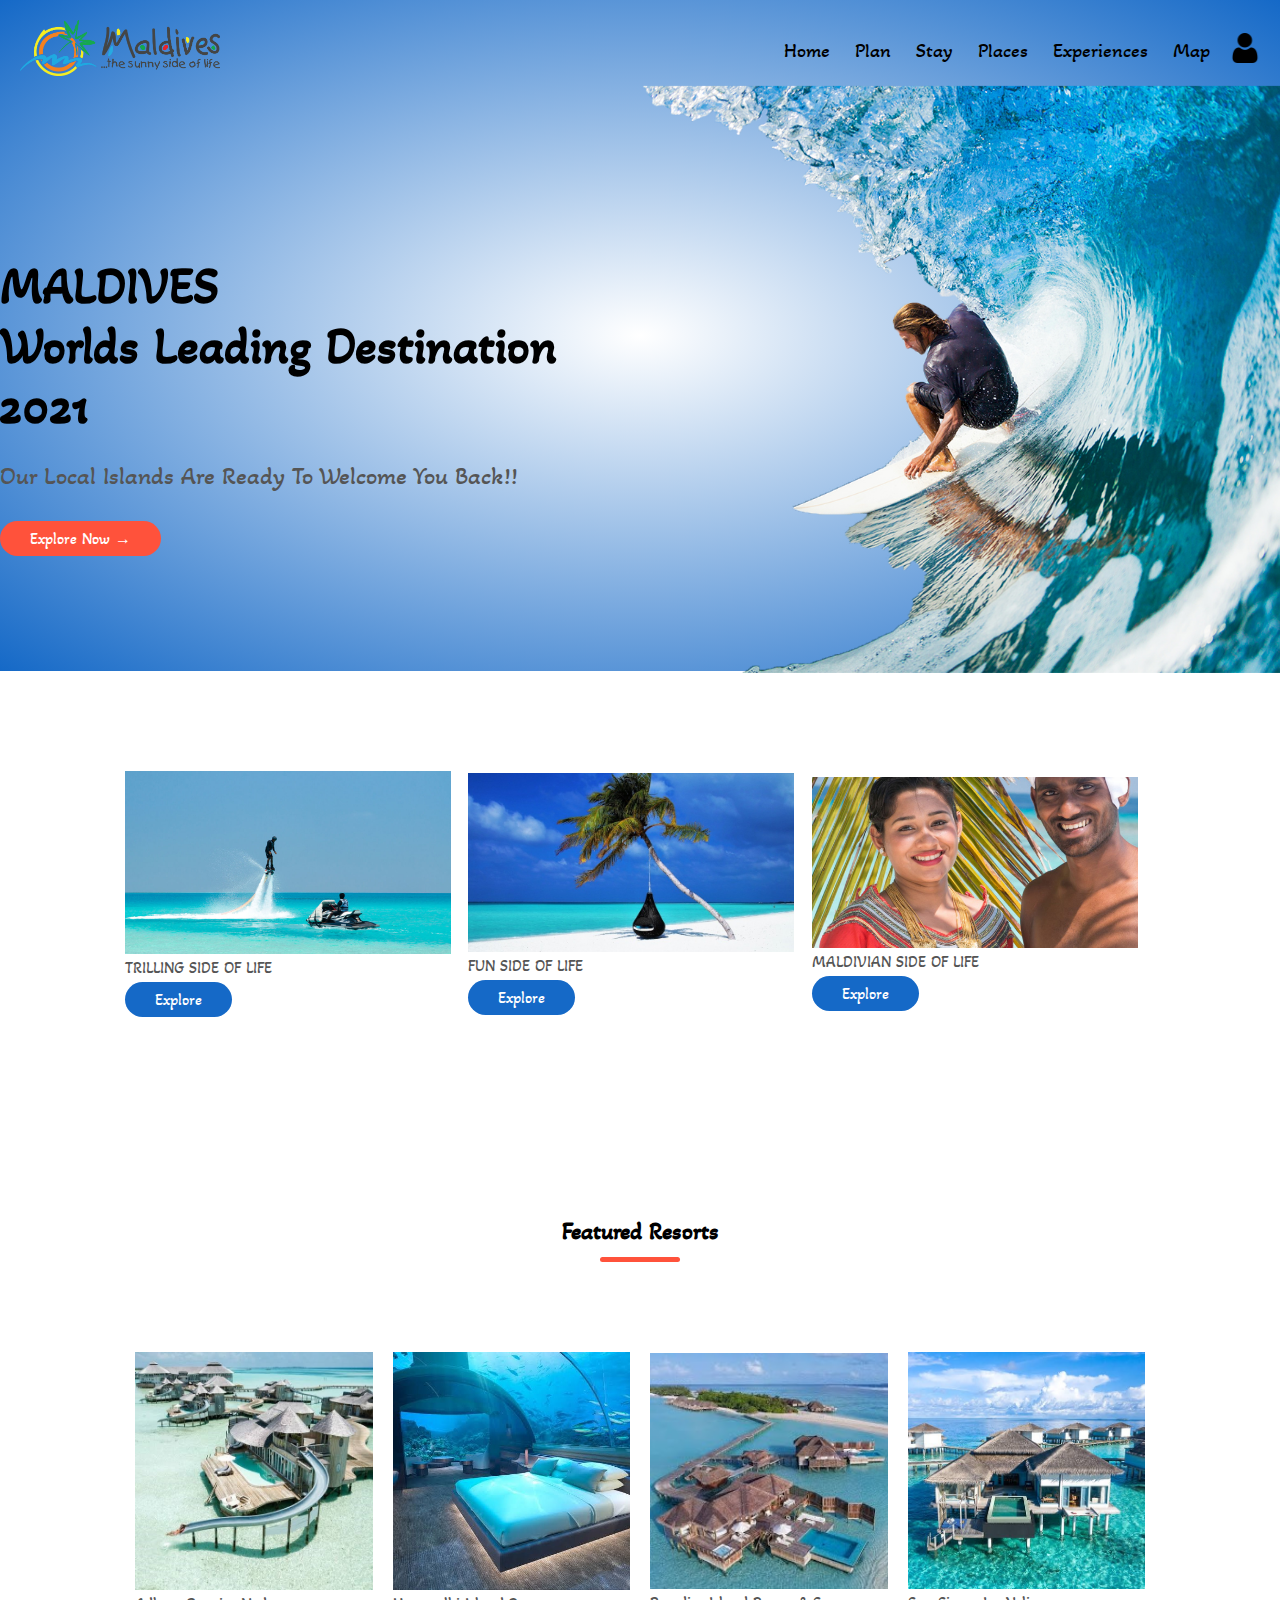
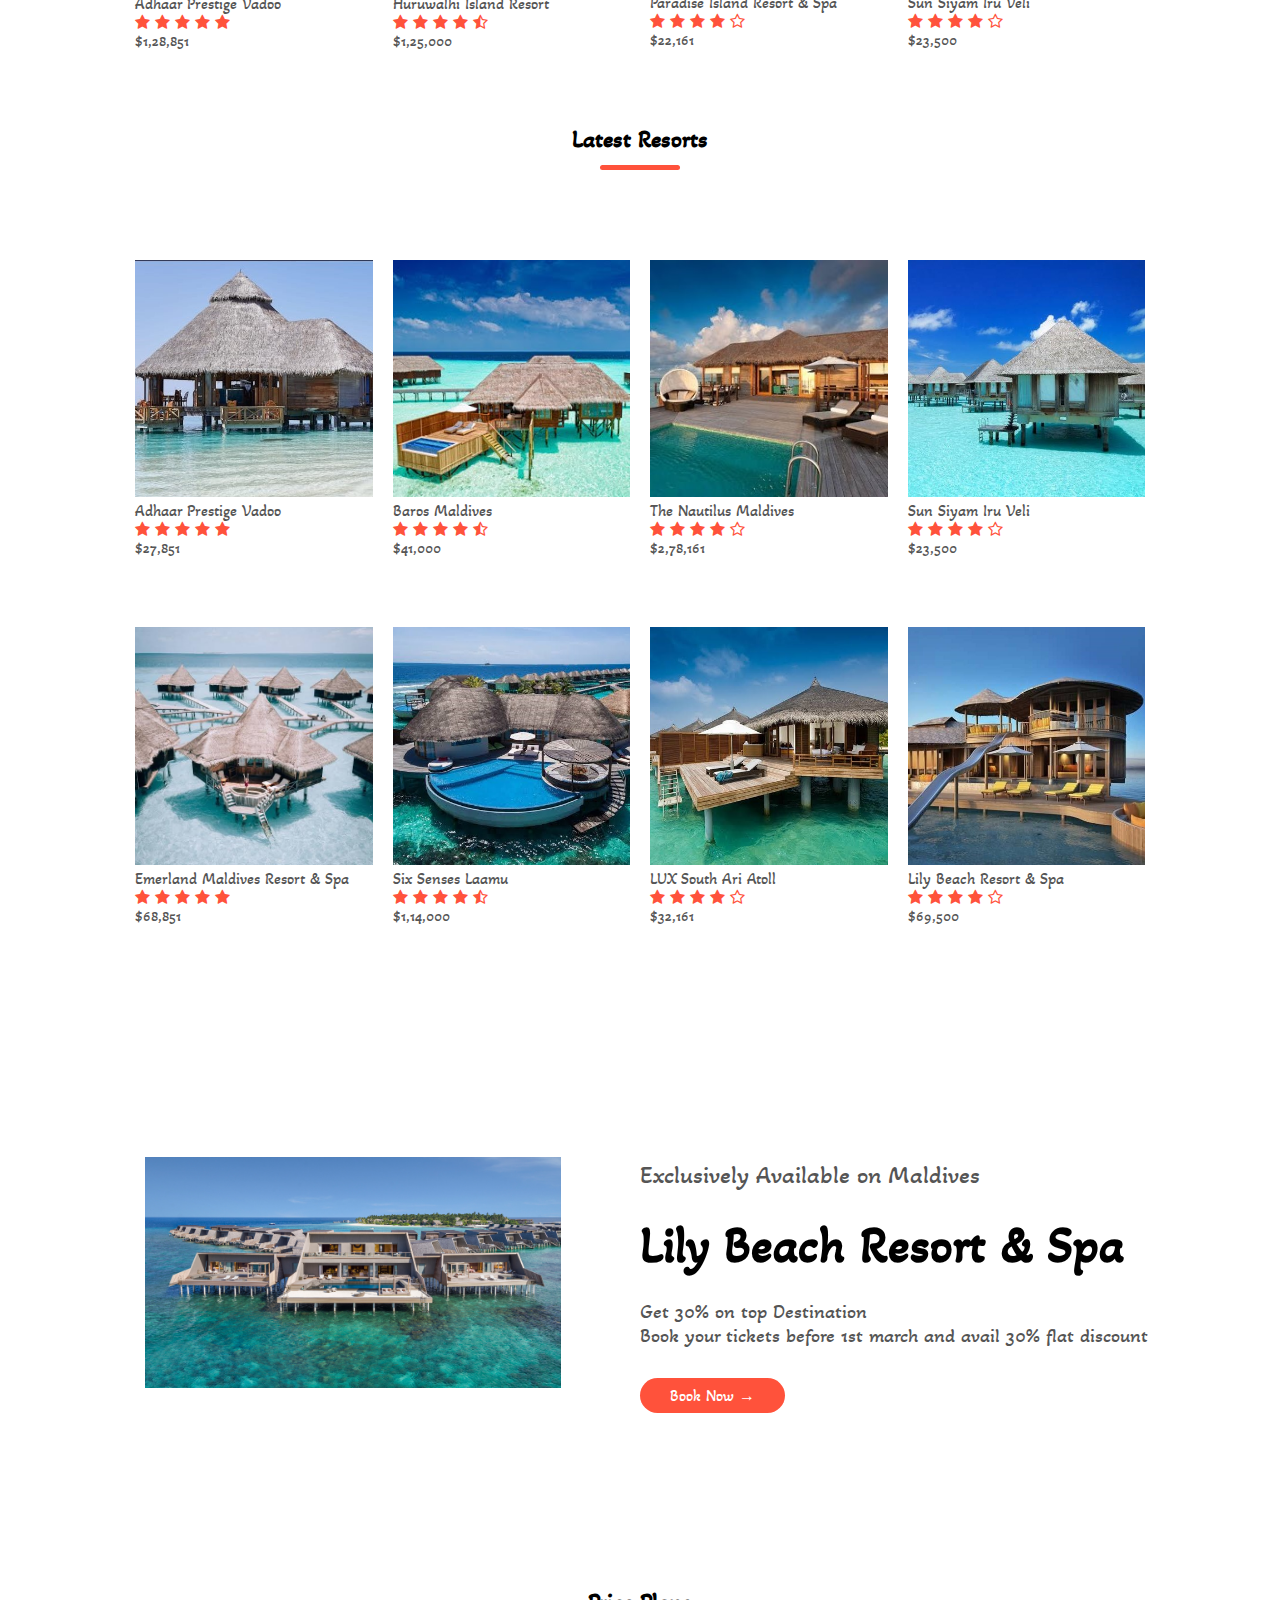
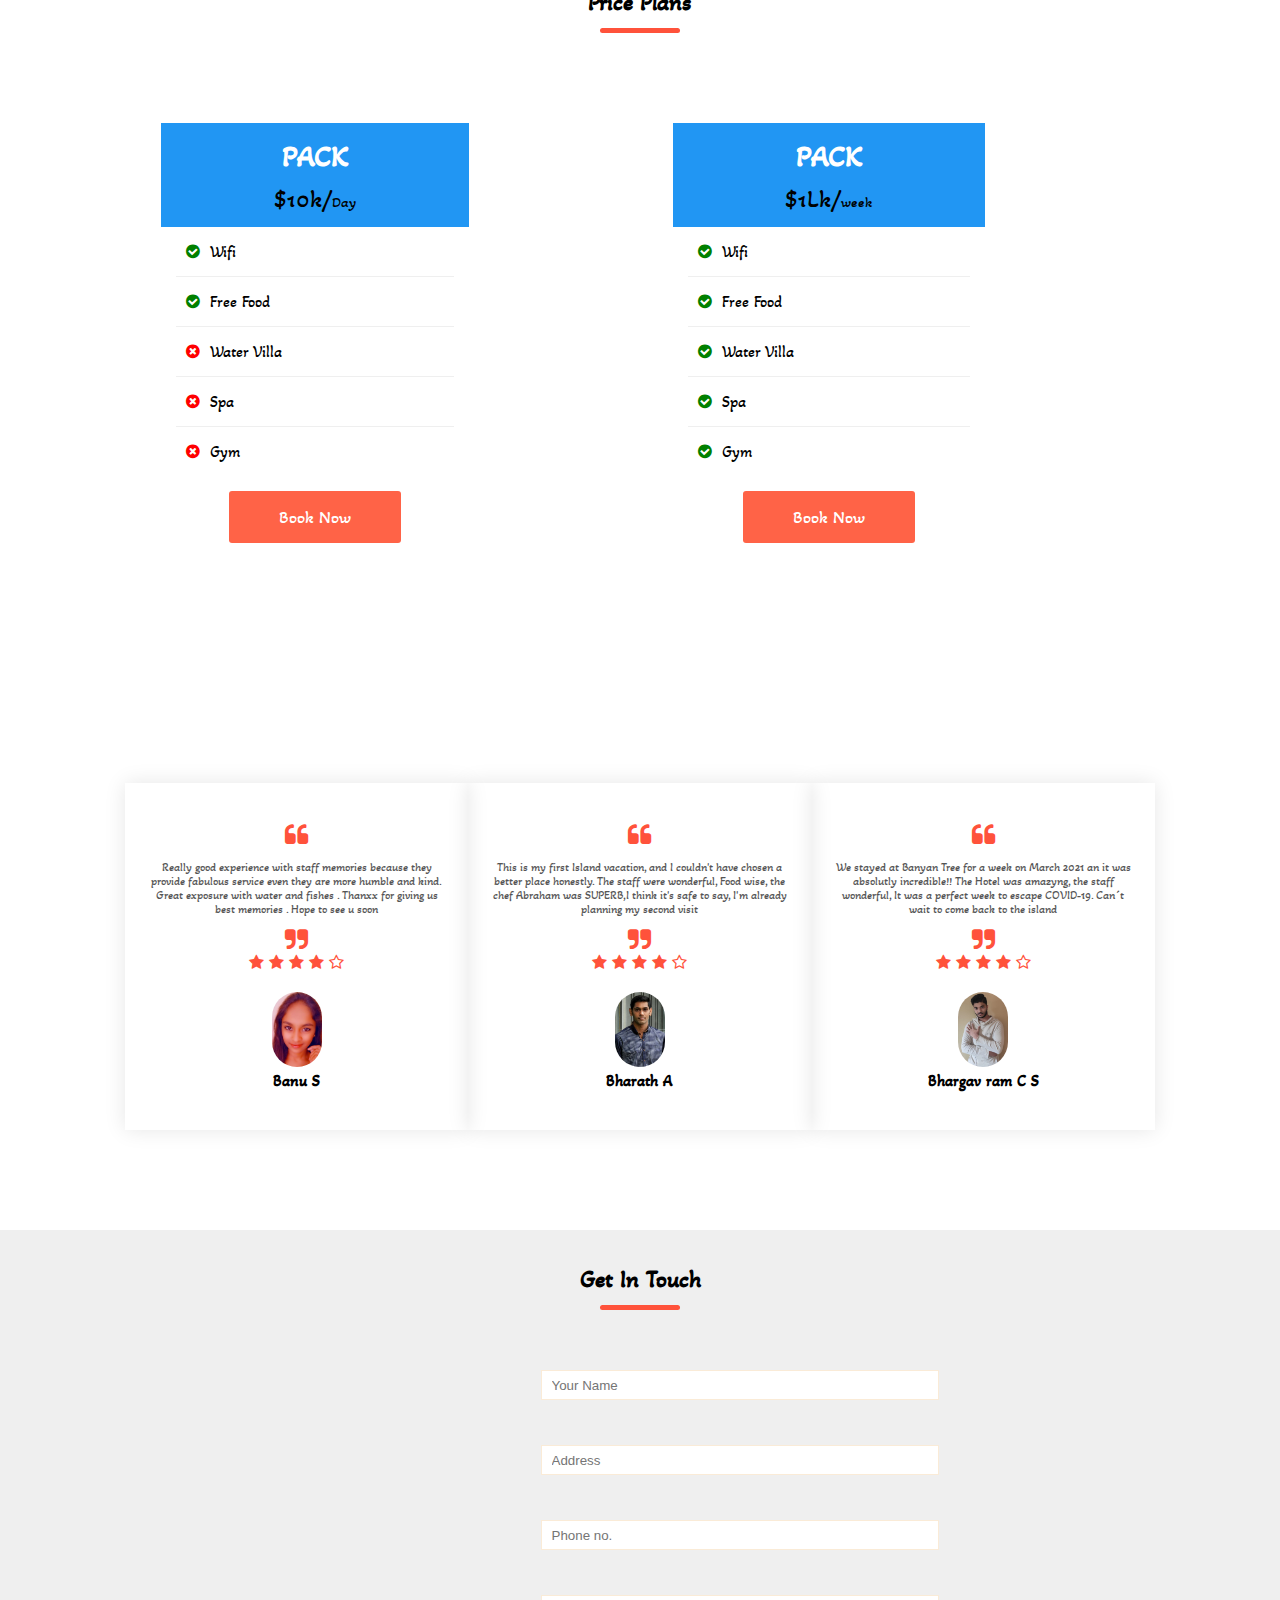
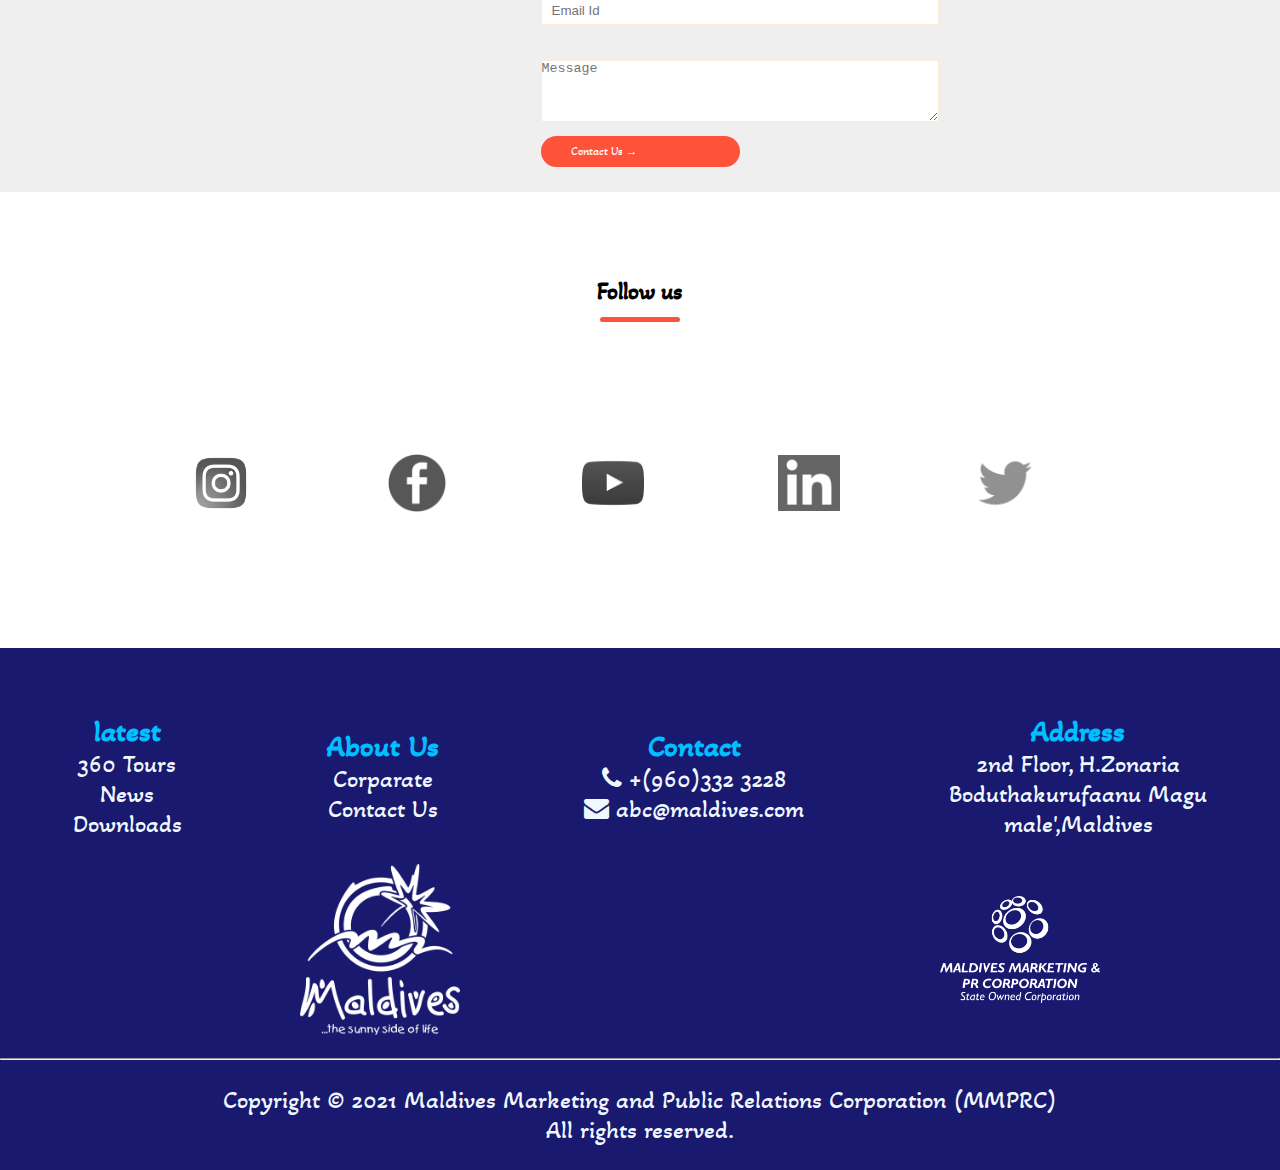
<file: index.html>
<!DOCTYPE html>
<html lang="en">

<head>
    <meta charset="UTF-8">
    <meta name="viewport" content="width=device-width, initial-scale=1.0">
    <title>Maldives | Web Technology Project</title>
    <link rel="stylesheet" href="style.css">
    <link rel="preconnect" href="https://fonts.gstatic.com">
    <link href="https://fonts.googleapis.com/css2?family=Akaya+Telivigala&display=swap" rel="stylesheet">
    <link rel="stylesheet" href="https://stackpath.bootstrapcdn.com/font-awesome/4.7.0/css/font-awesome.min.css">
</head>

<body>
    <div class="header">
       <div class="container">
        <div class="navbar">
            <div class="logo">
                    <img src="images/mm.png" width="200px">
                
            </div>
            <nav>
                <ul id="MenuItems">
                    <li><a href="#">Home</a></li>
                    <li><a href="plan.html">Plan</a></li>
                    <li><a href="#">Stay</a></li>
                    <li><a href="#">Places</a></li>
                    <li><a href="#">Experiences</a></li>
                    <li><a href="#">Map</a></li>
                </ul>
            </nav>
                <a href="acc.html"><img src="images/a.png" width="30px" height="30px"></a>
                <img src="images/me.png" class="menu-icon" onclick="menutoggle()">
            </div>
            <div class="row">
                <div class="col-2">
                    <h1>MALDIVES<br>Worlds Leading Destination 2021</h1>
                    <p>Our Local Islands Are Ready To Welcome You Back!!</p>
                    <a class="btn">Explore Now &#8594;</a>
                </div>
                <div class="col-2">
                    <img src="images/nn.png">
                </div>
            </div>
        </div>
    </div>


<!---------- Things do  --------->
    <div class="categories">
        <div class="small-container">
            <div class="row">
                <div class="col-3">
                    <img src="images/l3.jpg">
                    <h4>TRILLING SIDE OF LIFE</h4>
                    <a href="" class="btn">Explore</a>
                </div>
                <div class="col-3">
                    <img src="images/l41.jpg">
                    <h4>FUN SIDE OF LIFE</h4>
                    <a href="" class="btn">Explore</a>
                </div>
                <div class="col-3">
                    <img src="images/l1.jpg">
                    <h4> MALDIVIAN SIDE OF LIFE</h4>
                    <a href="" class="btn">Explore</a>
                </div>
            </div>
        </div>
    </div>
    
<!---------- featured resorts --------->
    <div class="small-container">
        <h2 class="title">Featured Resorts</h2>
        <div class="row">
            <div class="col-4">
                <a href="new1.html"><img src="images/n15.jpeg"></a>
                <h4>Adhaar Prestige Vadoo</h4>
                <div class="rating">
                    <i class="fa fa-star"></i>
                    <i class="fa fa-star"></i>
                    <i class="fa fa-star"></i>
                    <i class="fa fa-star"></i>
                    <i class="fa fa-star"></i>
                </div>
                <p>$1,28,851</p>
            </div>
            <div class="col-4">
                <a href="new.html"><img src="images/n8.jpeg"></a>
                <h4>Huruwalhi Island Resort</h4>
                <div class="rating">
                    <i class="fa fa-star"></i>
                    <i class="fa fa-star"></i>
                    <i class="fa fa-star"></i>
                    <i class="fa fa-star"></i>
                    <i class="fa fa-star-half-o"></i>
                </div>
                <p>$1,25,000</p>
            </div>
            <div class="col-4">
                <img src="images/n4.jpeg">
                <h4>Paradise Island Resort & Spa</h4>
                <div class="rating">
                    <i class="fa fa-star"></i>
                    <i class="fa fa-star"></i>
                    <i class="fa fa-star"></i>
                    <i class="fa fa-star"></i>
                    <i class="fa fa-star-o"></i>
                </div>
                <p>$22,161</p>
            </div>
            <div class="col-4">
                <img src="images/n9.jpeg">
                <h4>Sun Siyam Iru Veli</h4>
                <div class="rating">
                    <i class="fa fa-star"></i>
                    <i class="fa fa-star"></i>
                    <i class="fa fa-star"></i>
                    <i class="fa fa-star"></i>
                    <i class="fa fa-star-o"></i>
                </div>
                <p>$23,500</p>
            </div>
        </div>
        
        
        
        <h2 class="heading">Latest Resorts</h2>
        <div class="row">
            <div class="col-4">
                <img src="images/n1.jpeg">
                <h4>Adhaar Prestige Vadoo</h4>
                <div class="rating">
                    <i class="fa fa-star"></i>
                    <i class="fa fa-star"></i>
                    <i class="fa fa-star"></i>
                    <i class="fa fa-star"></i>
                    <i class="fa fa-star"></i>
                </div>
                <p>$27,851<p>
            </div>
            <div class="col-4">
                <img src="images/n3.jpeg">
                <h4>Baros Maldives</h4>
                <div class="rating">
                    <i class="fa fa-star"></i>
                    <i class="fa fa-star"></i>
                    <i class="fa fa-star"></i>
                    <i class="fa fa-star"></i>
                    <i class="fa fa-star-half-o"></i>
                </div>
                <p>$41,000</p>
            </div>
            <div class="col-4">
                <img src="images/n6.jpeg">
                <h4>The Nautilus Maldives</h4>
                <div class="rating">
                    <i class="fa fa-star"></i>
                    <i class="fa fa-star"></i>
                    <i class="fa fa-star"></i>
                    <i class="fa fa-star"></i>
                    <i class="fa fa-star-o"></i>
                </div>
                <p>$2,78,161</p>
            </div>
            <div class="col-4">
                <img src="images/n10.jpeg">
                <h4>Sun Siyam Iru Veli</h4>
                <div class="rating">
                    <i class="fa fa-star"></i>
                    <i class="fa fa-star"></i>
                    <i class="fa fa-star"></i>
                    <i class="fa fa-star"></i>
                    <i class="fa fa-star-o"></i>
                </div>
                <p>$23,500</p>
            </div>
        </div>
        <div class="row">
            <div class="col-4">
                <img src="images/n11.jpeg">
                <h4>Emerland Maldives Resort & Spa</h4>
                <div class="rating">
                    <i class="fa fa-star"></i>
                    <i class="fa fa-star"></i>
                    <i class="fa fa-star"></i>
                    <i class="fa fa-star"></i>
                    <i class="fa fa-star"></i>
                </div>
                <p>$68,851</p>
            </div>
            <div class="col-4">
                <img src="images/n12.jpeg">
                <h4>Six Senses Laamu</h4>
                <div class="rating">
                    <i class="fa fa-star"></i>
                    <i class="fa fa-star"></i>
                    <i class="fa fa-star"></i>
                    <i class="fa fa-star"></i>
                    <i class="fa fa-star-half-o"></i>
                </div>
                <p>$1,14,000</p>
            </div>
            <div class="col-4">
                <img src="images/n14.jpeg">
                <h4>LUX South Ari Atoll</h4>
                <div class="rating">
                    <i class="fa fa-star"></i>
                    <i class="fa fa-star"></i>
                    <i class="fa fa-star"></i>
                    <i class="fa fa-star"></i>
                    <i class="fa fa-star-o"></i>
                </div>
                <p>$32,161</p>
            </div>
            <div class="col-4">
                <img src="images/n26.jpg">
                <h4>Lily Beach Resort & Spa</h4>
                <div class="rating">
                    <i class="fa fa-star"></i>
                    <i class="fa fa-star"></i>
                    <i class="fa fa-star"></i>
                    <i class="fa fa-star"></i>
                    <i class="fa fa-star-o"></i>
                </div>
                <p>$69,500</p>
            </div>
        </div>
    </div>

    <!---------- offer --------->
    <div class="offer">
        <div class="small-container">
            <div class="row">
                <div class="col-2">
                    <img src="images/n22.jpg" class="offer-img">
                </div>
                <div class="col-2">
                    <p>Exclusively Available on Maldives</p>
                    <h1>Lily Beach Resort & Spa </h1>
                    <small>Get 30% on top Destination <br> Book your tickets before 1st march and avail 30% flat discount</small>
                    <a href="" class="btn">Book Now &#8594;</a>
                </div>
            </div>
        </div>
    </div>


    <!----------Price Plan---------->
    <div class="small-container">
        <h2 class="price">Price Plans</h2>
        <section id="price">
            <div class="row">
                <div class="col-md-3">
                    <div class="single-price">
                        <div class="price-head">
                            <h2>Pack</h2>
                            <p>$10k/<span>Day</span></p>
                        </div>
                        <div class="price-content">
                            <ul>
                                <li><i class="fa fa-check-circle"></i>Wifi</li>
                                <li><i class="fa fa-check-circle"></i>Free Food</li>
                                <li><i class="fa fa-times-circle"></i>Water Villa</li>
                                <li><i class="fa fa-times-circle"></i>Spa</li>
                                <li><i class="fa fa-times-circle"></i>Gym</li>
                            </ul>
                        </div>
                        <div class="price-button">
                            <a class="buy-btn" href='#'>Book Now</a>
                        </div>
                    </div>
                </div>
                <div class="col-md-3">
                    <div class="single-price">
                        <div class="price-head">
                            <h2>Pack</h2>
                            <p>$1Lk/<span>week</span></p>
                        </div>
                        <div class="price-content">
                            <ul>
                                <li><i class="fa fa-check-circle"></i>Wifi</li>
                                <li><i class="fa fa-check-circle"></i>Free Food</li>
                                <li><i class="fa fa-check-circle"></i>Water Villa</li>
                                <li><i class="fa fa-check-circle"></i>Spa</li>
                                <li><i class="fa fa-check-circle"></i>Gym</li>
                            </ul>
                        </div>
                        <div class="price-button">
                            <a class="buy-btn" href='#'>Book Now</a>
                        </div>
                    </div>
                </div>
            </div>
        </section>
    </div>

    <!----------Testimonials------------>
    <div class="testinomial">
        <div class="small-container">
            <div class="row">
                <div class="col-3">
                   <i class="fa fa-quote-left"></i>
                    <p>Really good experience with staff memories because they provide fabulous service even they are more humble and kind. Great exposure with water and fishes . Thanxx for giving us best memories . Hope to see u soon</p>
                    <i class="fa fa-quote-right"></i>
                    <div class="rating">
                        <i class="fa fa-star"></i>
                        <i class="fa fa-star"></i>
                        <i class="fa fa-star"></i>
                        <i class="fa fa-star"></i>
                        <i class="fa fa-star-o"></i>
                    </div>
                    <img src="images/w1.jpeg">
                    <h3>Banu S</h3>
                </div>
                    <div class="col-3">
                   <i class="fa fa-quote-left"></i>
                    <p>This is my first Island vacation, and I couldn't have chosen a better place honestly. The staff were wonderful, Food wise, the chef Abraham was SUPERB,I think it's safe to say, I'm already planning my second visit</p>
                    <i class="fa fa-quote-right"></i>
                    <div class="rating">
                        <i class="fa fa-star"></i>
                        <i class="fa fa-star"></i>
                        <i class="fa fa-star"></i>
                        <i class="fa fa-star"></i>
                        <i class="fa fa-star-o"></i>
                    </div>
                    <img src="images/w2.jpeg">
                    <h3>Bharath A</h3>
                </div>
                    <div class="col-3">
                   <i class="fa fa-quote-left"></i>
                    <p>We stayed at Banyan Tree for a week on March 2021 an it was absolutly incredible!! The Hotel was amazyng, the staff wonderful, It was a perfect week to escape COVID-19. Can´t wait to come back to the island</p>
                    <i class="fa fa-quote-right"></i>
                    <div class="rating">
                        <i class="fa fa-star"></i>
                        <i class="fa fa-star"></i>
                        <i class="fa fa-star"></i>
                        <i class="fa fa-star"></i>
                        <i class="fa fa-star-o"></i>
                    </div>
                    <img src="images/w3.jpeg">
                    <h3>Bhargav ram C S</h3>
                </div>
            </div> 
        </div>
    </div>
    
<!------- Get in touch ------->
<section id="contact">
    <div class="continer">
    <h2 class="new">Get In Touch</h2>
    <div class="row">
        <div class="col-md-6">
        <form class="contact-form">
            <div class="form-group">
                <input type="text" class="form-control" placeholder="Your Name">
            </div>
             <div class="form-group">
                <input type="text" class="form-control" placeholder="Address">
            </div>
             <div class="form-group">
                <input type="number" class="form-control" placeholder="Phone no.">
            </div>
            <div class="form-group">
                <input type="email" class="form-control" placeholder="Email Id">
            </div>
             <div class="form-group">
                <textarea class="form-control" rows="4" placeholder="Message"></textarea>
            </div>
            <a href="" class="btn">Contact Us &#8594;</a>
            </form> 
        </div>
    </div>
    </div>
</section>

<!-----------Follow us on--------->
<div class="small-container">
        <h2 class="price">Follow us</h2>
<div class="Followon">
    <div class="small-container">
        <div class="row">
            <div class="col-5">
                <img src="images/i.png">
            </div>
            <div class="col-5">
                <img src="images/f.png">
            </div>
            <div class="col-5">
                <img src="images/y1.jpeg">
            </div>
            <div class="col-5">
                <img src="images/l.png">
            </div>
            <div class="col-5">
                <img src="images/t.png">
            </div>
        </div>
    </div>
</div>
</div>
<!--------- footer--------->
<div class="footer">
    <div class="container">
        <div class="row">
            <div class="footer-col-1">
                <h3>latest</h3>
                <p>360 Tours<br>News<br>Downloads</p>
            </div>
            <div class="footer-col-2">
                <h3>About Us</h3>
                <p>Corparate<br>Contact Us</p>
            </div>
            <div class="footer-col-3">
                <h3>Contact</h3>
                <p><i class="fa fa-phone" aria-hidden="true"></i> +(960)332 3228<br><i class="fa fa-envelope" aria-hidden="true"></i>        abc@maldives.com</p>
            </div>
            <div class="footer-col-4">
                <h3>Address</h3>
                <p>2nd Floor, H.Zonaria <br> Boduthakurufaanu Magu <br> male',Maldives</p>
            </div>
            <div class="row">
                <div class="col-2">
                    <img src="images/f1.png">
                </div>
                 <div class="col-2">
                    <img src="images/f2.png">
                </div>
            </div>
        </div>
        <hr>
        <p class="copywright">Copyright © 2021 Maldives Marketing and Public Relations Corporation (MMPRC) <br> All rights reserved.</p>
    </div>
</div>

<!---------js for toggle menu------>
<script>
    var MenuItems = document.getElementById("MenuItems");
    
    MenuItems.style.maxHeight = "0px";
        
        function menutoggle(){
            if(MenuItems.style.maxHeight == "0px")
                {
                    MenuItems.style.maxHeight = "200px";
                }
            else
                {
                    MenuItems.style.maxHeight = "0px";
                }
        }
    
</script>
</body>
</html>
</file>
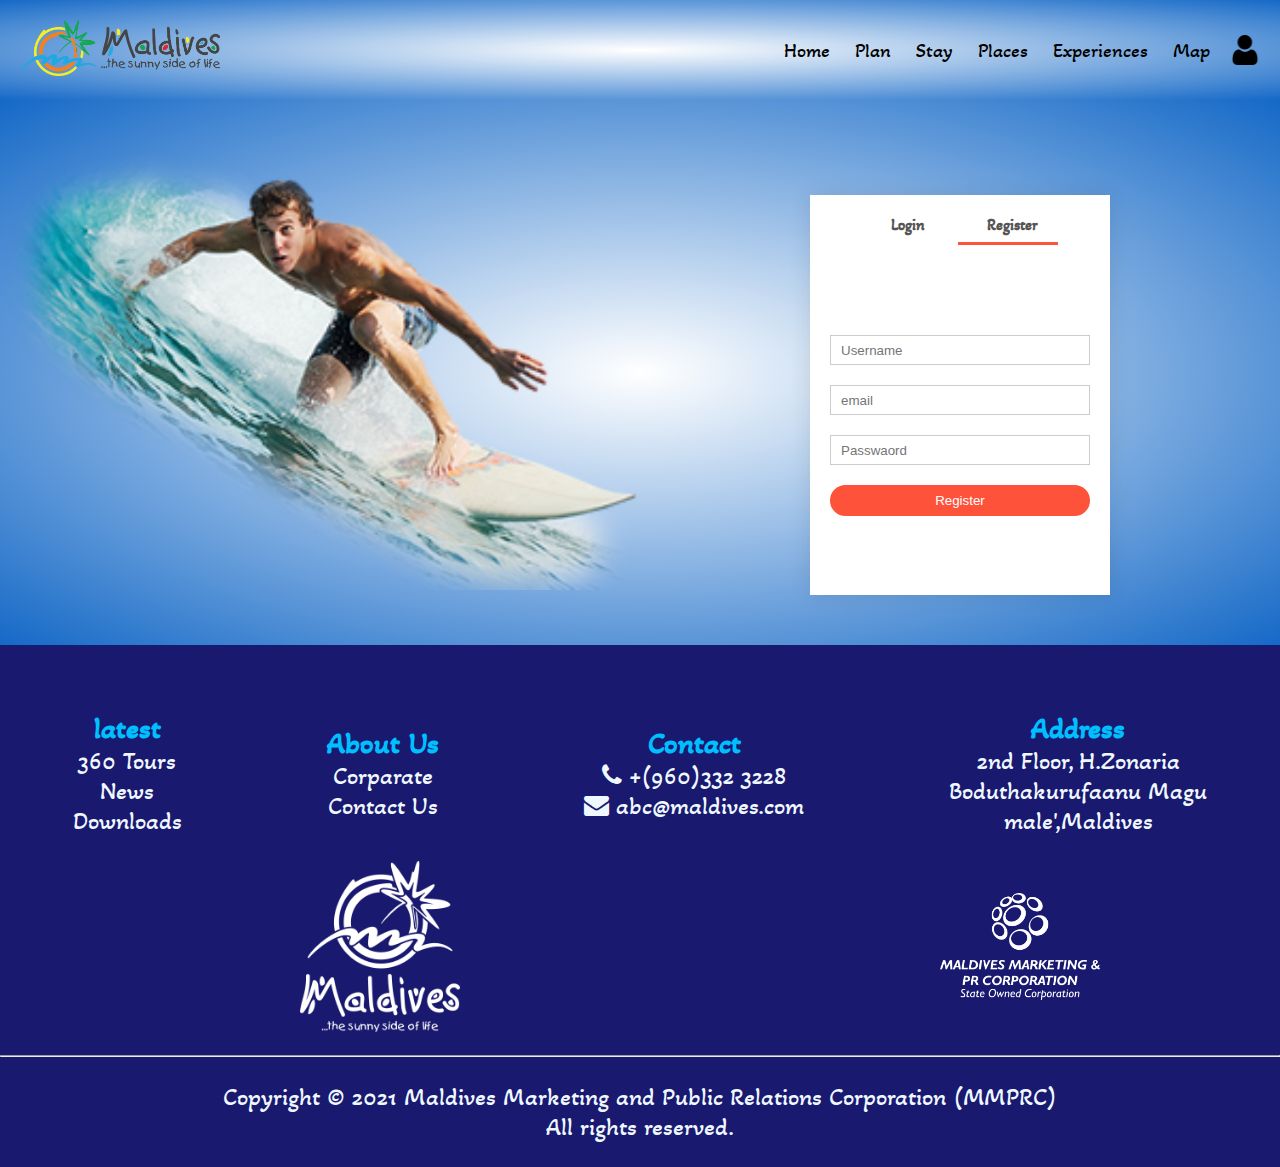
<file: acc.html>
<!DOCTYPE html>
<html lang="en">

<head>
    <meta charset="UTF-8">
    <meta name="viewport" content="width=device-width, initial-scale=1.0">
    <title>Maldives | Web Technology Project</title>
    <link rel="stylesheet" href="style.css">
    <link rel="preconnect" href="https://fonts.gstatic.com">
    <link href="https://fonts.googleapis.com/css2?family=Akaya+Telivigala&display=swap" rel="stylesheet">
    <link rel="stylesheet" href="https://stackpath.bootstrapcdn.com/font-awesome/4.7.0/css/font-awesome.min.css">
</head>

<body>
      <div class="header">
       <div class="container">
        <div class="navbar">
            <div class="logo">
                    <img src="images/mm.png" width="200px">
                
            </div>
            <nav>
                <ul id="MenuItems">
                    <li><a href="index.html">Home</a></li>
                    <li><a href="plan.html">Plan</a></li>
                    <li><a href="#">Stay</a></li>
                    <li><a href="#">Places</a></li>
                    <li><a href="#">Experiences</a></li>
                    <li><a href="#">Map</a></li>
                </ul>
            </nav>
                <img src="images/a.png" width="30px" height="30px">
                <img src="images/me.png" class="menu-icon" onclick="menutoggle()">
            </div>
        </div>
    </div>

<!--------- account-page --------->
<div class="account-page">
    <div class="container">
        <div class="row">
            <div class="col-2">
                <img src="images/n.png" width="100%">
            </div>
            
               <div class="col-2">
                <div class="form-container">
                    <div class="form-btn">
                        <span onclick="login()">Login</span>
                        <span onclick="register()">Register</span>
                        <hr id="Indicator">
                    </div>
                    
                    <form id="LoginForm">
                        <input type="text" placeholder="Username">
                        <input type="Password" placeholder="Passwaord">
                        <button type="submit" class="btn">Login</button>
                        <a href="index.html">Forgot Password</a>
                    </form>
                    
                    <form id="RegForm">
                        <input type="text" placeholder="Username">
                        <input type="email" placeholder="email">
                        <input type="Password" placeholder="Passwaord">
                        <button type="submit" class="btn">Register</button>
                    </form>
                </div>
            </div>
        </div>
    </div>
</div>




<!--------- footer--------->
<div class="footer">
    <div class="container">
        <div class="row">
            <div class="footer-col-1">
                <h3>latest</h3>
                <p>360 Tours<br>News<br>Downloads</p>
            </div>
            <div class="footer-col-2">
                <h3>About Us</h3>
                <p>Corparate<br>Contact Us</p>
            </div>
            <div class="footer-col-3">
                <h3>Contact</h3>
                <p><i class="fa fa-phone" aria-hidden="true"></i> +(960)332 3228<br><i class="fa fa-envelope" aria-hidden="true"></i>        abc@maldives.com</p>
            </div>
            <div class="footer-col-4">
                <h3>Address</h3>
                <p>2nd Floor, H.Zonaria <br> Boduthakurufaanu Magu <br> male',Maldives</p>
            </div>
            <div class="row">
                <div class="col-2">
                    <img src="images/f1.png">
                </div>
                 <div class="col-2">
                    <img src="images/f2.png">
                </div>
            </div>
        </div>
        <hr>
        <p class="copywright">Copyright © 2021 Maldives Marketing and Public Relations Corporation (MMPRC) <br> All rights reserved.</p>
    </div>
</div>

<!---------js for toggle menu------>
<script>
    var MenuItems = document.getElementById("MenuItems");
    
    MenuItems.style.maxHeight = "0px";
        
        function menutoggle(){
            if(MenuItems.style.maxHeight == "0px")
                {
                    MenuItems.style.maxHeight = "200px";
                }
            else
                {
                    MenuItems.style.maxHeight = "0px";
                }
        }
    
</script>

<!---------js for toggle form------>
<script>
    
    var LoginForm = document.getElementById("LoginForm");
    var RegForm = document.getElementById("RegForm");
    var Indicator = document.getElementById("Indicator");
    
            function register(){
                
                RegForm.style.transform = "translateX(0px)";
                LoginForm.style.transform = "translateX(0px)";
                Indicator.style.transform = "translateX(100px)";
            }
    
            function login(){
                
                RegForm.style.transform = "translateX(300px)";
                LoginForm.style.transform = "translateX(300px)";
                Indicator.style.transform = "translateX(0px)";
            }
    
    
    
    </script>



</body>
</html>
</file>
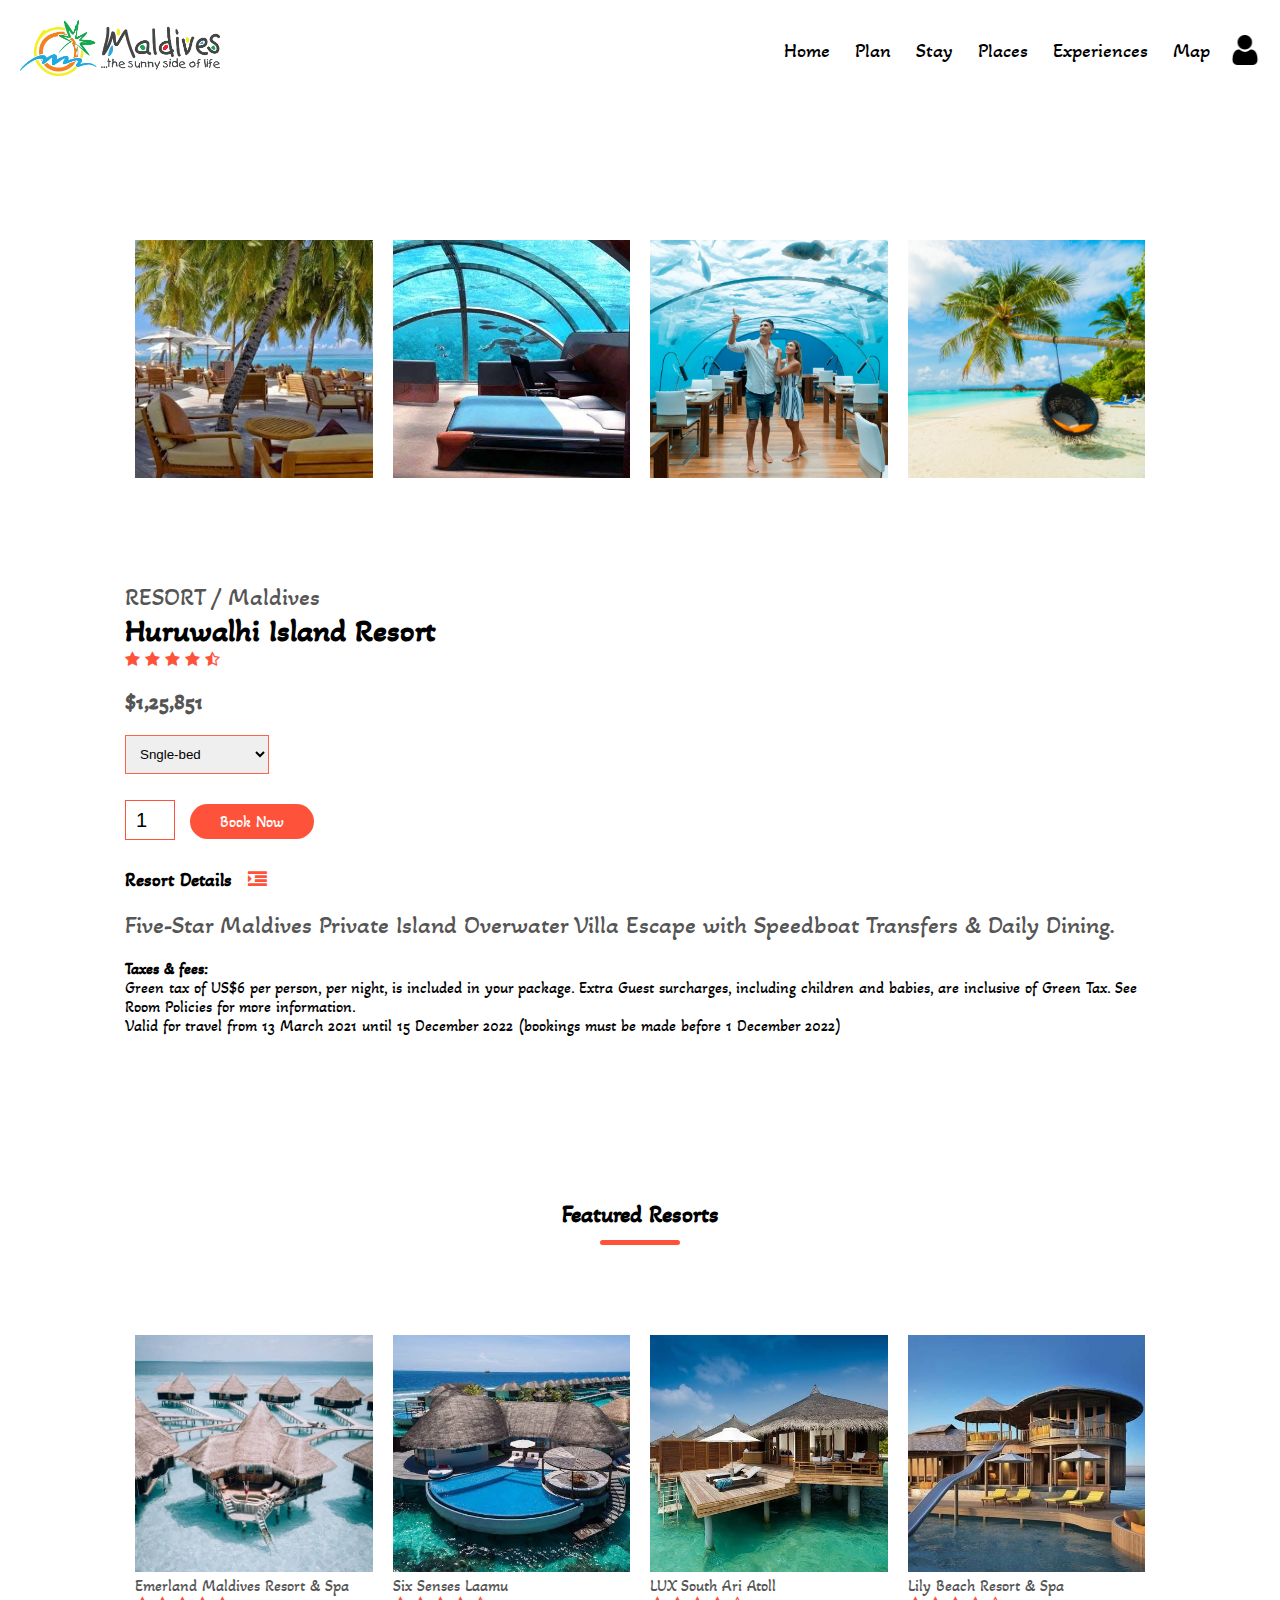
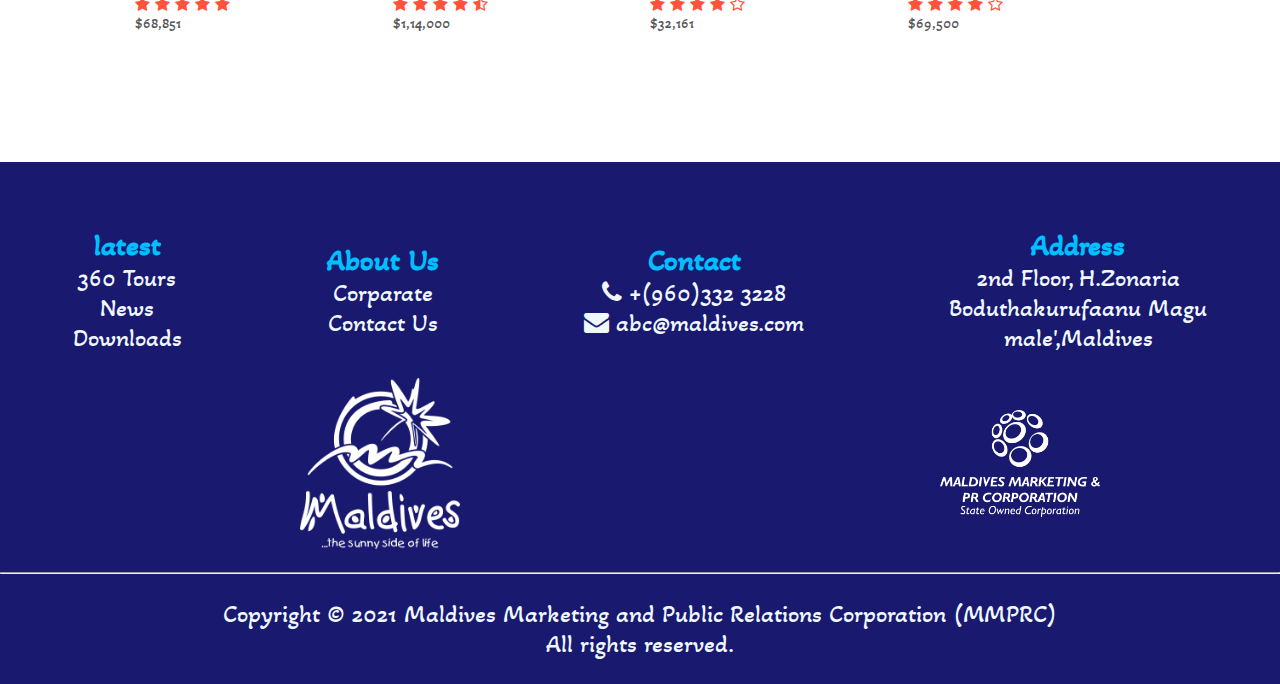
<file: new.html>
<!DOCTYPE html>
<html lang="en">

<head>
    <meta charset="UTF-8">
    <meta name="viewport" content="width=device-width, initial-scale=1.0">
    <title>Maldives | Web Technology Project</title>
    <link rel="stylesheet" href="style.css">
    <link rel="preconnect" href="https://fonts.gstatic.com">
    <link href="https://fonts.googleapis.com/css2?family=Akaya+Telivigala&display=swap" rel="stylesheet">
    <link rel="stylesheet" href="https://stackpath.bootstrapcdn.com/font-awesome/4.7.0/css/font-awesome.min.css">
</head>

<body>
       <div class="container">
        <div class="navbar">
            <div class="logo">
                    <img src="images/mm.png" width="200px">
                
            </div>
            <nav>
                <ul id="MenuItems">
                    <li><a href="index.html">Home</a></li>
                    <li><a href="plan.html">Plan</a></li>
                    <li><a href="#">Stay</a></li>
                    <li><a href="#">Places</a></li>
                    <li><a href="#">Experiences</a></li>
                    <li><a href="#">Map</a></li>
                </ul>
            </nav>
                <img src="images/a.png" width="30px" height="30px">
                <img src="images/me.png" class="menu-icon" onclick="menutoggle()">
            </div>
        </div>

 <!-----------Single product page--------->
  <div class="small-container single-product">
      <div class="row">
         <div class="col-4">
                <img src="images/n5.jpeg">
            </div>
            <div class="col-4">
                <img src="images/n13.jpeg">
            </div>
            <div class="col-4">
                <img src="images/n16.jpg">
            </div>
            <div class="col-4">
                <img src="images/h1.jpg">
            </div>
              
        </div>
          <div class="col-2"></div>
          <p>RESORT / Maldives</p>
          <h1>Huruwalhi Island Resort</h1>
          <div class="rating">
                    <i class="fa fa-star"></i>
                    <i class="fa fa-star"></i>
                    <i class="fa fa-star"></i>
                    <i class="fa fa-star"></i>
                    <i class="fa fa-star-half-o"></i>
                </div>
          <h4>$1,25,851</h4>
          <select>
              <option>Sngle-bed</option>
              <option>Double-bed</option>
              <option>Mini suit</option>
              <option>Suit</option>
              <option>President suit</option>
              <option>Connecting room</option>
          </select>
          <input type="number" value="1">
          <a href="" class="btn">Book Now</a>
          <h3>Resort Details <i class="fa fa-indent"></i></h3>
          <br>
          <p>Five-Star Maldives Private Island Overwater Villa Escape with Speedboat Transfers & Daily Dining.</p> <br> <strong>Taxes & fees:</strong>
          <br>
          Green tax of US$6 per person, per night, is included in your package. Extra Guest surcharges, including children and babies, are inclusive of Green Tax. See Room Policies for more information.
          <br>
          Valid for travel from 13 March 2021 until 15 December 2022 (bookings must be made before 1 December 2022)
      </div>
      
      
     <div class="small-container">
       <h2 class="title">Featured Resorts</h2>
        <div class="row">
            <div class="col-4">
                <img src="images/n11.jpeg">
                <h4>Emerland Maldives Resort & Spa</h4>
                <div class="rating">
                    <i class="fa fa-star"></i>
                    <i class="fa fa-star"></i>
                    <i class="fa fa-star"></i>
                    <i class="fa fa-star"></i>
                    <i class="fa fa-star"></i>
                </div>
                <p>$68,851</p>
            </div>
            <div class="col-4">
                <img src="images/n12.jpeg">
                <h4>Six Senses Laamu</h4>
                <div class="rating">
                    <i class="fa fa-star"></i>
                    <i class="fa fa-star"></i>
                    <i class="fa fa-star"></i>
                    <i class="fa fa-star"></i>
                    <i class="fa fa-star-half-o"></i>
                </div>
                <p>$1,14,000</p>
            </div>
            <div class="col-4">
                <img src="images/n14.jpeg">
                <h4>LUX South Ari Atoll</h4>
                <div class="rating">
                    <i class="fa fa-star"></i>
                    <i class="fa fa-star"></i>
                    <i class="fa fa-star"></i>
                    <i class="fa fa-star"></i>
                    <i class="fa fa-star-o"></i>
                </div>
                <p>$32,161</p>
            </div>
            <div class="col-4">
                <img src="images/n26.jpg">
                <h4>Lily Beach Resort & Spa</h4>
                <div class="rating">
                    <i class="fa fa-star"></i>
                    <i class="fa fa-star"></i>
                    <i class="fa fa-star"></i>
                    <i class="fa fa-star"></i>
                    <i class="fa fa-star-o"></i>
                </div>
                <p>$69,500</p>
            </div>
        </div>
    </div>
    
<!--------- footer--------->
<div class="footer">
    <div class="container">
        <div class="row">
            <div class="footer-col-1">
                <h3>latest</h3>
                <p>360 Tours<br>News<br>Downloads</p>
            </div>
            <div class="footer-col-2">
                <h3>About Us</h3>
                <p>Corparate<br>Contact Us</p>
            </div>
            <div class="footer-col-3">
                <h3>Contact</h3>
                <p><i class="fa fa-phone" aria-hidden="true"></i> +(960)332 3228<br><i class="fa fa-envelope" aria-hidden="true"></i>        abc@maldives.com</p>
            </div>
            <div class="footer-col-4">
                <h3>Address</h3>
                <p>2nd Floor, H.Zonaria <br> Boduthakurufaanu Magu <br> male',Maldives</p>
            </div>
            <div class="row">
                <div class="col-2">
                    <img src="images/f1.png">
                </div>
                 <div class="col-2">
                    <img src="images/f2.png">
                </div>
            </div>
        </div>
        <hr>
        <p class="copywright">Copyright © 2021 Maldives Marketing and Public Relations Corporation (MMPRC) <br> All rights reserved.</p>
    </div>
</div>

<!---------js for toggle menu------>
<script>
    var MenuItems = document.getElementById("MenuItems");
    
    MenuItems.style.maxHeight = "0px";
        
        function menutoggle(){
            if(MenuItems.style.maxHeight == "0px")
                {
                    MenuItems.style.maxHeight = "200px";
                }
            else
                {
                    MenuItems.style.maxHeight = "0px";
                }
        }
    
</script>



</body>
</html>
</file>
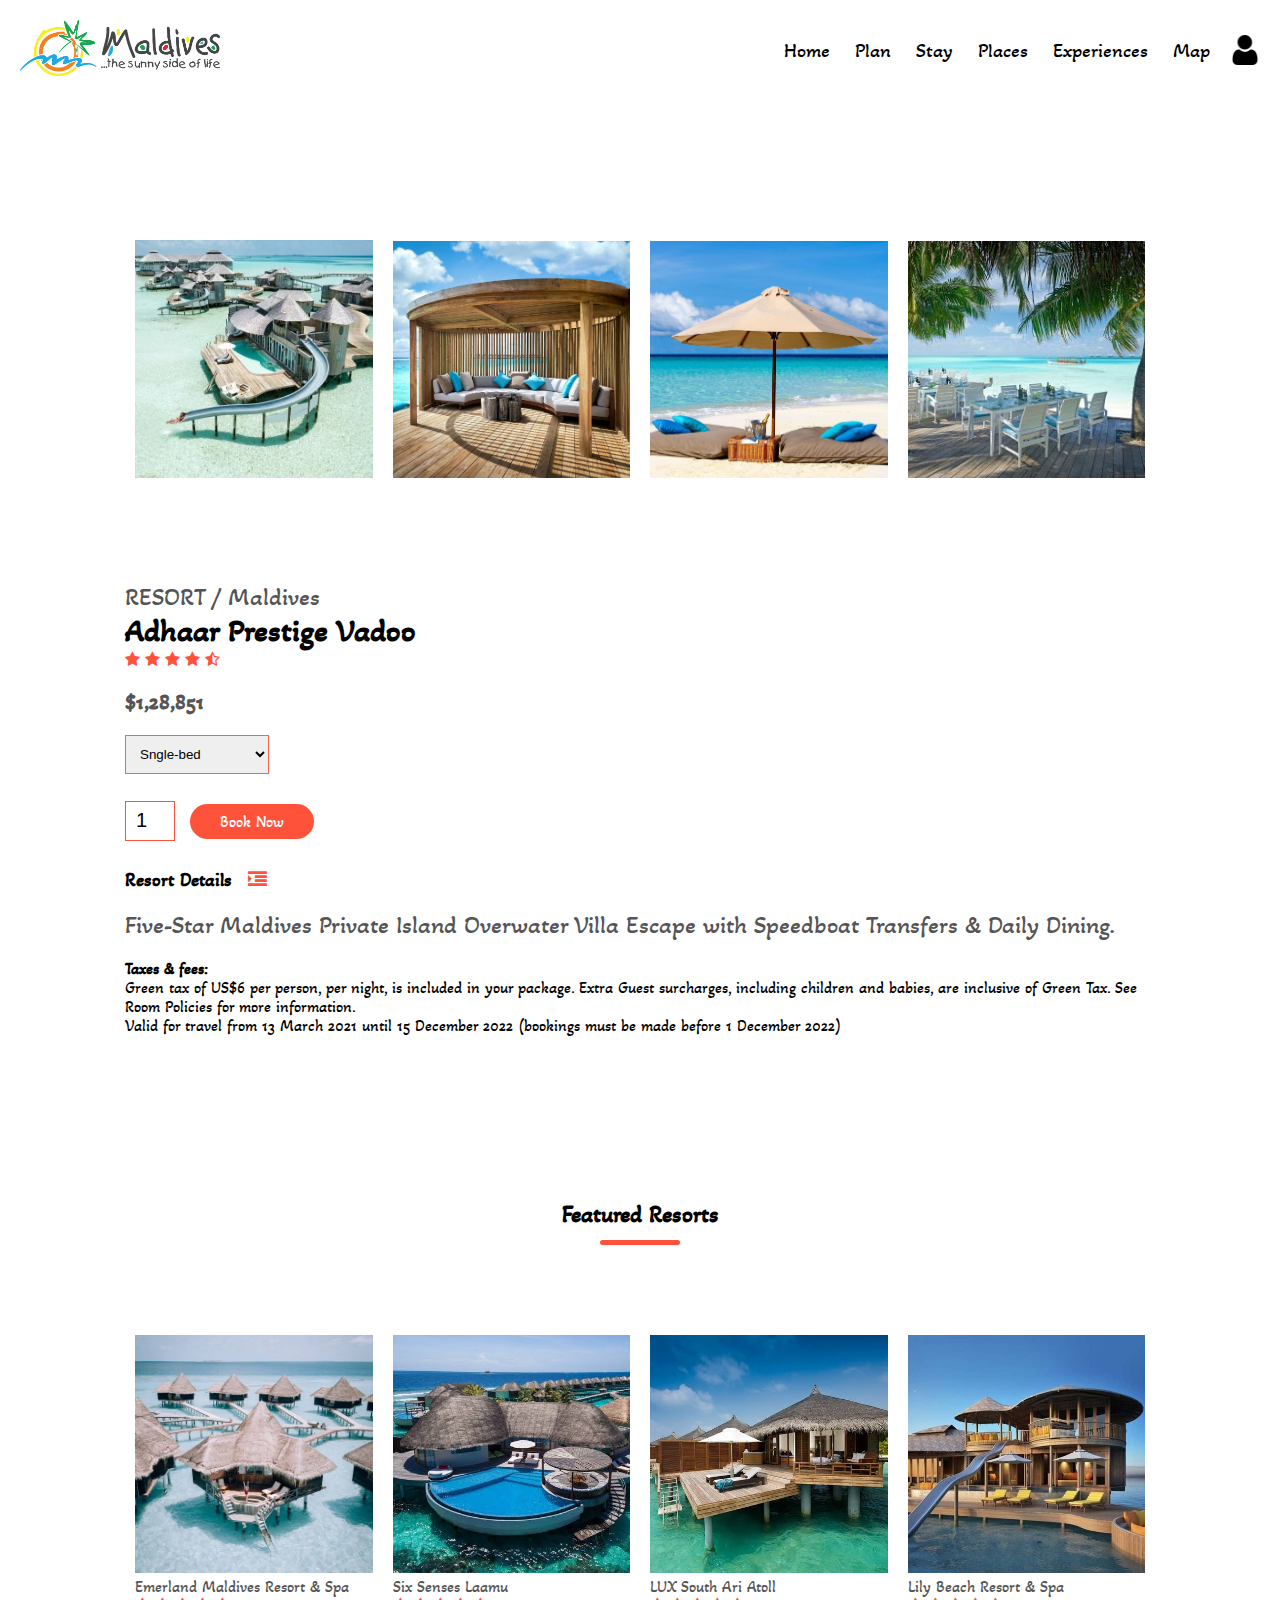
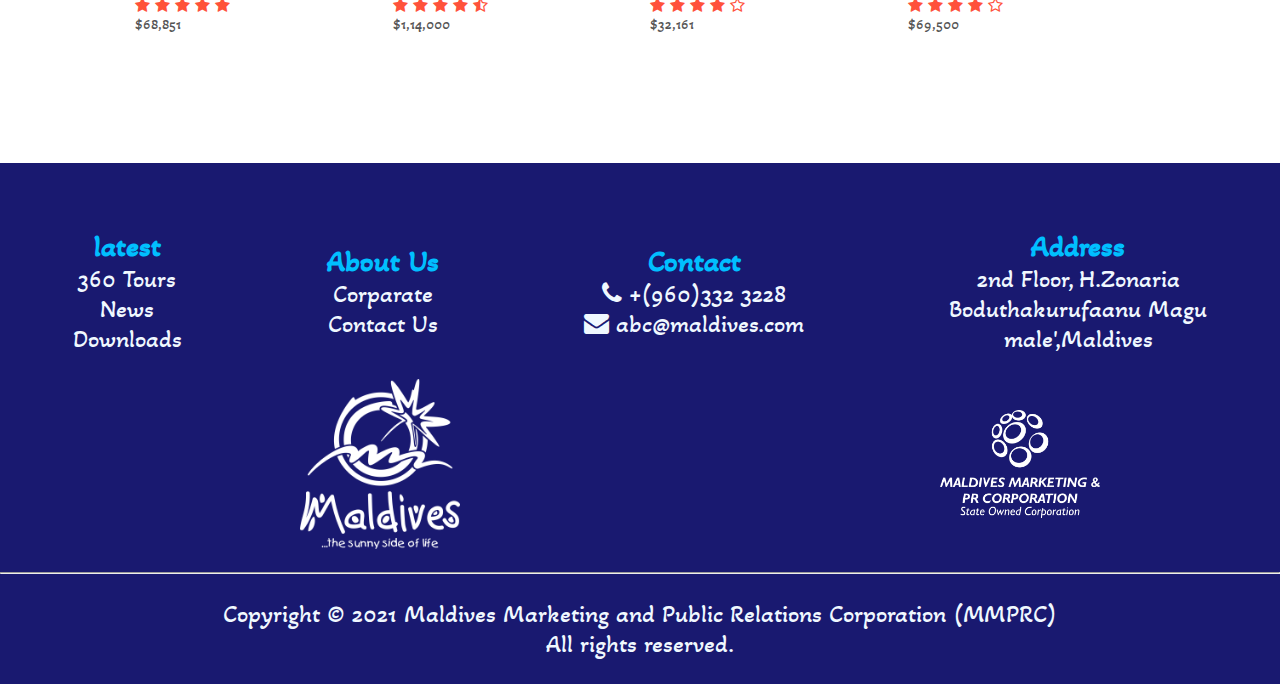
<file: new1.html>
<!DOCTYPE html>
<html lang="en">

<head>
    <meta charset="UTF-8">
    <meta name="viewport" content="width=device-width, initial-scale=1.0">
    <title>Maldives | Web Technology Project</title>
    <link rel="stylesheet" href="style.css">
    <link rel="preconnect" href="https://fonts.gstatic.com">
    <link href="https://fonts.googleapis.com/css2?family=Akaya+Telivigala&display=swap" rel="stylesheet">
    <link rel="stylesheet" href="https://stackpath.bootstrapcdn.com/font-awesome/4.7.0/css/font-awesome.min.css">
</head>

<body>
       <div class="container">
        <div class="navbar">
            <div class="logo">
                    <img src="images/mm.png" width="200px">
                
            </div>
            <nav>
                <ul id="MenuItems">
                    <li><a href="index.html">Home</a></li>
                    <li><a href="plan.html">Plan</a></li>
                    <li><a href="#">Stay</a></li>
                    <li><a href="#">Places</a></li>
                    <li><a href="#">Experiences</a></li>
                    <li><a href="#">Map</a></li>
                </ul>
            </nav>
                <img src="images/a.png" width="30px" height="30px">
                <img src="images/me.png" class="menu-icon" onclick="menutoggle()">
            </div>
        </div>

 <!-----------Single product page--------->
  <div class="small-container single-product">
      <div class="row">
         <div class="col-4">
                <img src="images/n15.jpeg">
            </div>
            <div class="col-4">
                <img src="images/1.jpg">
            </div>
            <div class="col-4">
                <img src="images/20.jpg">
            </div>
            <div class="col-4">
                <img src="images/n2.jpeg">
            </div>
              
        </div>
          <div class="col-2"></div>
          <p>RESORT / Maldives</p>
          <h1>Adhaar Prestige Vadoo</h1>
           <div class="rating">
                    <i class="fa fa-star"></i>
                    <i class="fa fa-star"></i>
                    <i class="fa fa-star"></i>
                    <i class="fa fa-star"></i>
                    <i class="fa fa-star-half-o"></i>
                </div>
          <h4>$1,28,851</h4>
          <select>
              <option>Sngle-bed</option>
              <option>Double-bed</option>
              <option>Mini suit</option>
              <option>Suit</option>
              <option>President suit</option>
              <option>Connecting room</option>
          </select>
          <input type="number" value="1">
          <a href="" class="btn">Book Now</a>
          <h3>Resort Details <i class="fa fa-indent"></i></h3>
          <br>
          <p>Five-Star Maldives Private Island Overwater Villa Escape with Speedboat Transfers & Daily Dining.</p> <br> <strong>Taxes & fees:</strong>
          <br>
          Green tax of US$6 per person, per night, is included in your package. Extra Guest surcharges, including children and babies, are inclusive of Green Tax. See Room Policies for more information.
          <br>
          Valid for travel from 13 March 2021 until 15 December 2022 (bookings must be made before 1 December 2022)
      </div>
      
      
     <div class="small-container">
       <h2 class="title">Featured Resorts</h2>
        <div class="row">
            <div class="col-4">
                <img src="images/n11.jpeg">
                <h4>Emerland Maldives Resort & Spa</h4>
                <div class="rating">
                    <i class="fa fa-star"></i>
                    <i class="fa fa-star"></i>
                    <i class="fa fa-star"></i>
                    <i class="fa fa-star"></i>
                    <i class="fa fa-star"></i>
                </div>
                <p>$68,851</p>
            </div>
            <div class="col-4">
                <img src="images/n12.jpeg">
                <h4>Six Senses Laamu</h4>
                <div class="rating">
                    <i class="fa fa-star"></i>
                    <i class="fa fa-star"></i>
                    <i class="fa fa-star"></i>
                    <i class="fa fa-star"></i>
                    <i class="fa fa-star-half-o"></i>
                </div>
                <p>$1,14,000</p>
            </div>
            <div class="col-4">
                <img src="images/n14.jpeg">
                <h4>LUX South Ari Atoll</h4>
                <div class="rating">
                    <i class="fa fa-star"></i>
                    <i class="fa fa-star"></i>
                    <i class="fa fa-star"></i>
                    <i class="fa fa-star"></i>
                    <i class="fa fa-star-o"></i>
                </div>
                <p>$32,161</p>
            </div>
            <div class="col-4">
                <img src="images/n26.jpg">
                <h4>Lily Beach Resort & Spa</h4>
                <div class="rating">
                    <i class="fa fa-star"></i>
                    <i class="fa fa-star"></i>
                    <i class="fa fa-star"></i>
                    <i class="fa fa-star"></i>
                    <i class="fa fa-star-o"></i>
                </div>
                <p>$69,500</p>
            </div>
        </div>
    </div>
    
<!--------- footer--------->
<div class="footer">
    <div class="container">
        <div class="row">
            <div class="footer-col-1">
                <h3>latest</h3>
                <p>360 Tours<br>News<br>Downloads</p>
            </div>
            <div class="footer-col-2">
                <h3>About Us</h3>
                <p>Corparate<br>Contact Us</p>
            </div>
            <div class="footer-col-3">
                <h3>Contact</h3>
                <p><i class="fa fa-phone" aria-hidden="true"></i> +(960)332 3228<br><i class="fa fa-envelope" aria-hidden="true"></i>        abc@maldives.com</p>
            </div>
            <div class="footer-col-4">
                <h3>Address</h3>
                <p>2nd Floor, H.Zonaria <br> Boduthakurufaanu Magu <br> male',Maldives</p>
            </div>
            <div class="row">
                <div class="col-2">
                    <img src="images/f1.png">
                </div>
                 <div class="col-2">
                    <img src="images/f2.png">
                </div>
            </div>
        </div>
        <hr>
        <p class="copywright">Copyright © 2021 Maldives Marketing and Public Relations Corporation (MMPRC) <br> All rights reserved.</p>
    </div>
</div>

<!---------js for toggle menu------>
<script>
    var MenuItems = document.getElementById("MenuItems");
    
    MenuItems.style.maxHeight = "0px";
        
        function menutoggle(){
            if(MenuItems.style.maxHeight == "0px")
                {
                    MenuItems.style.maxHeight = "200px";
                }
            else
                {
                    MenuItems.style.maxHeight = "0px";
                }
        }
    
</script>


</body>
</html>
</file>
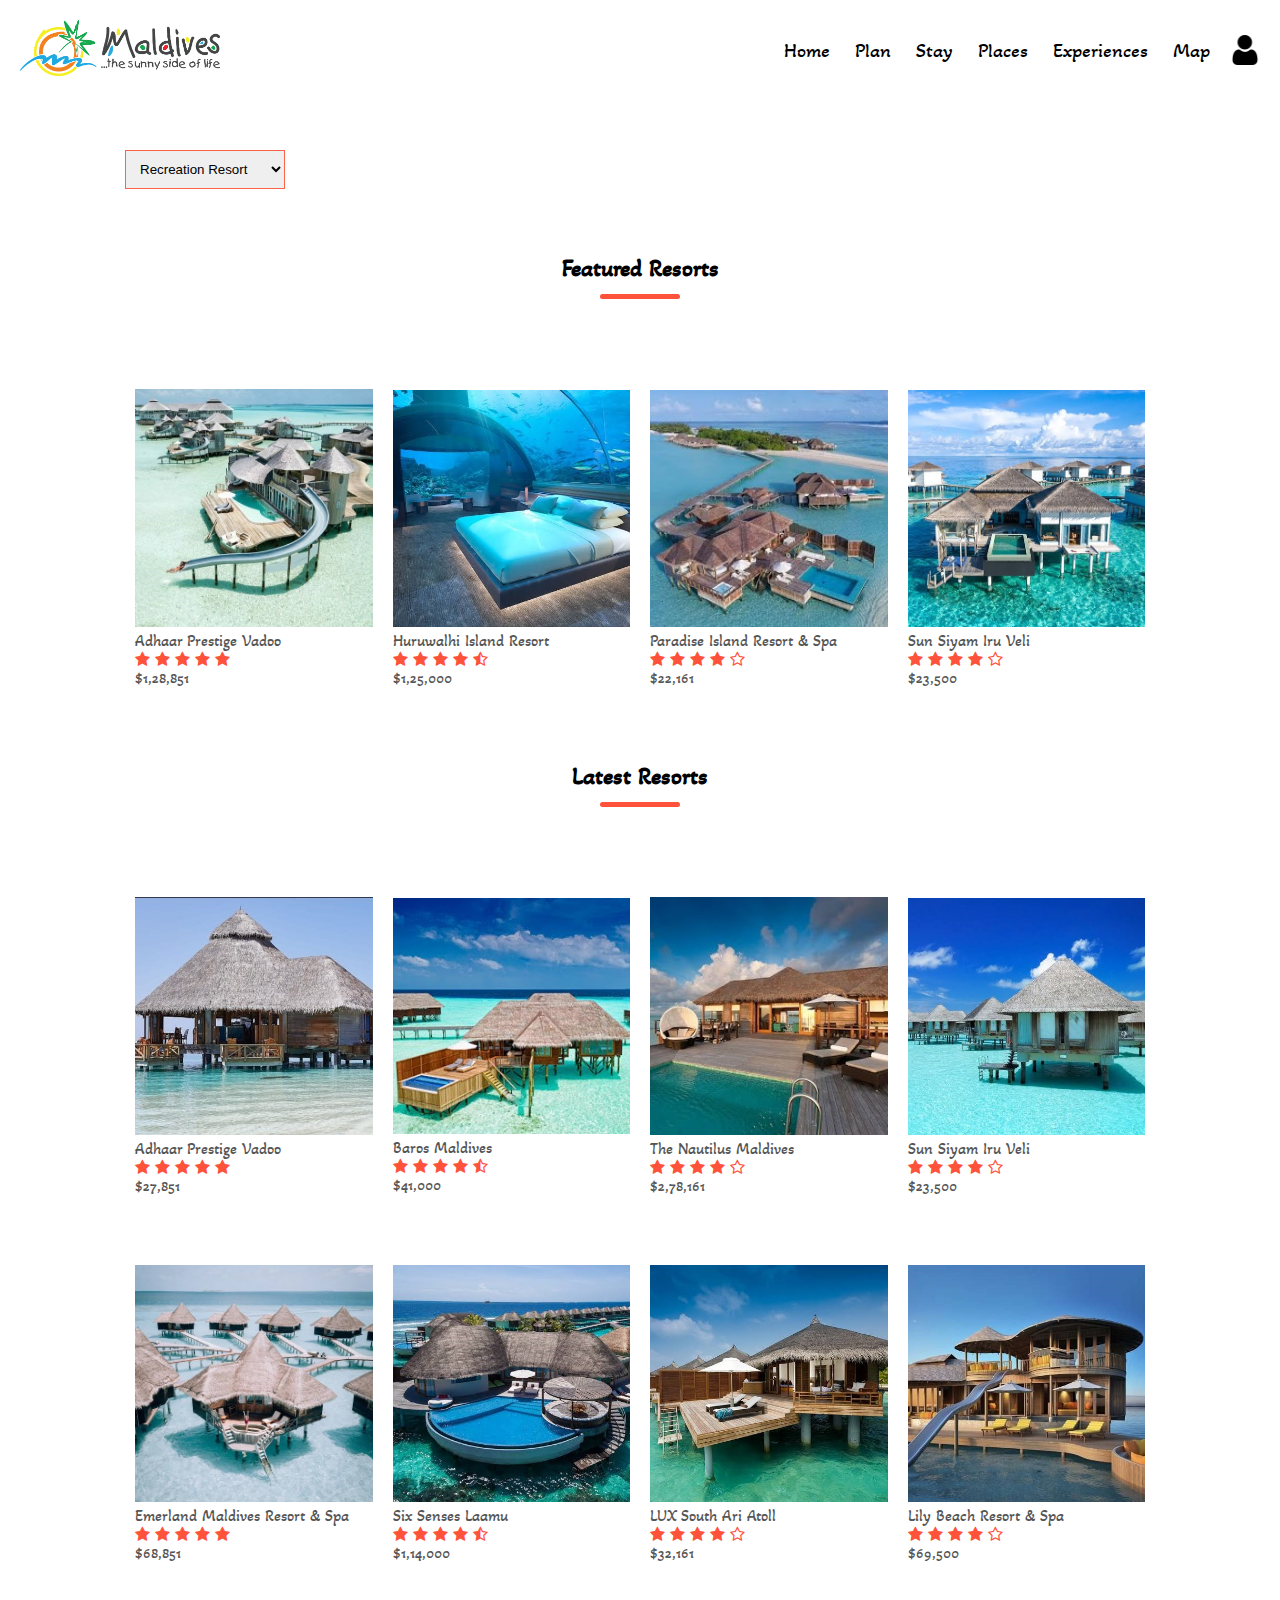
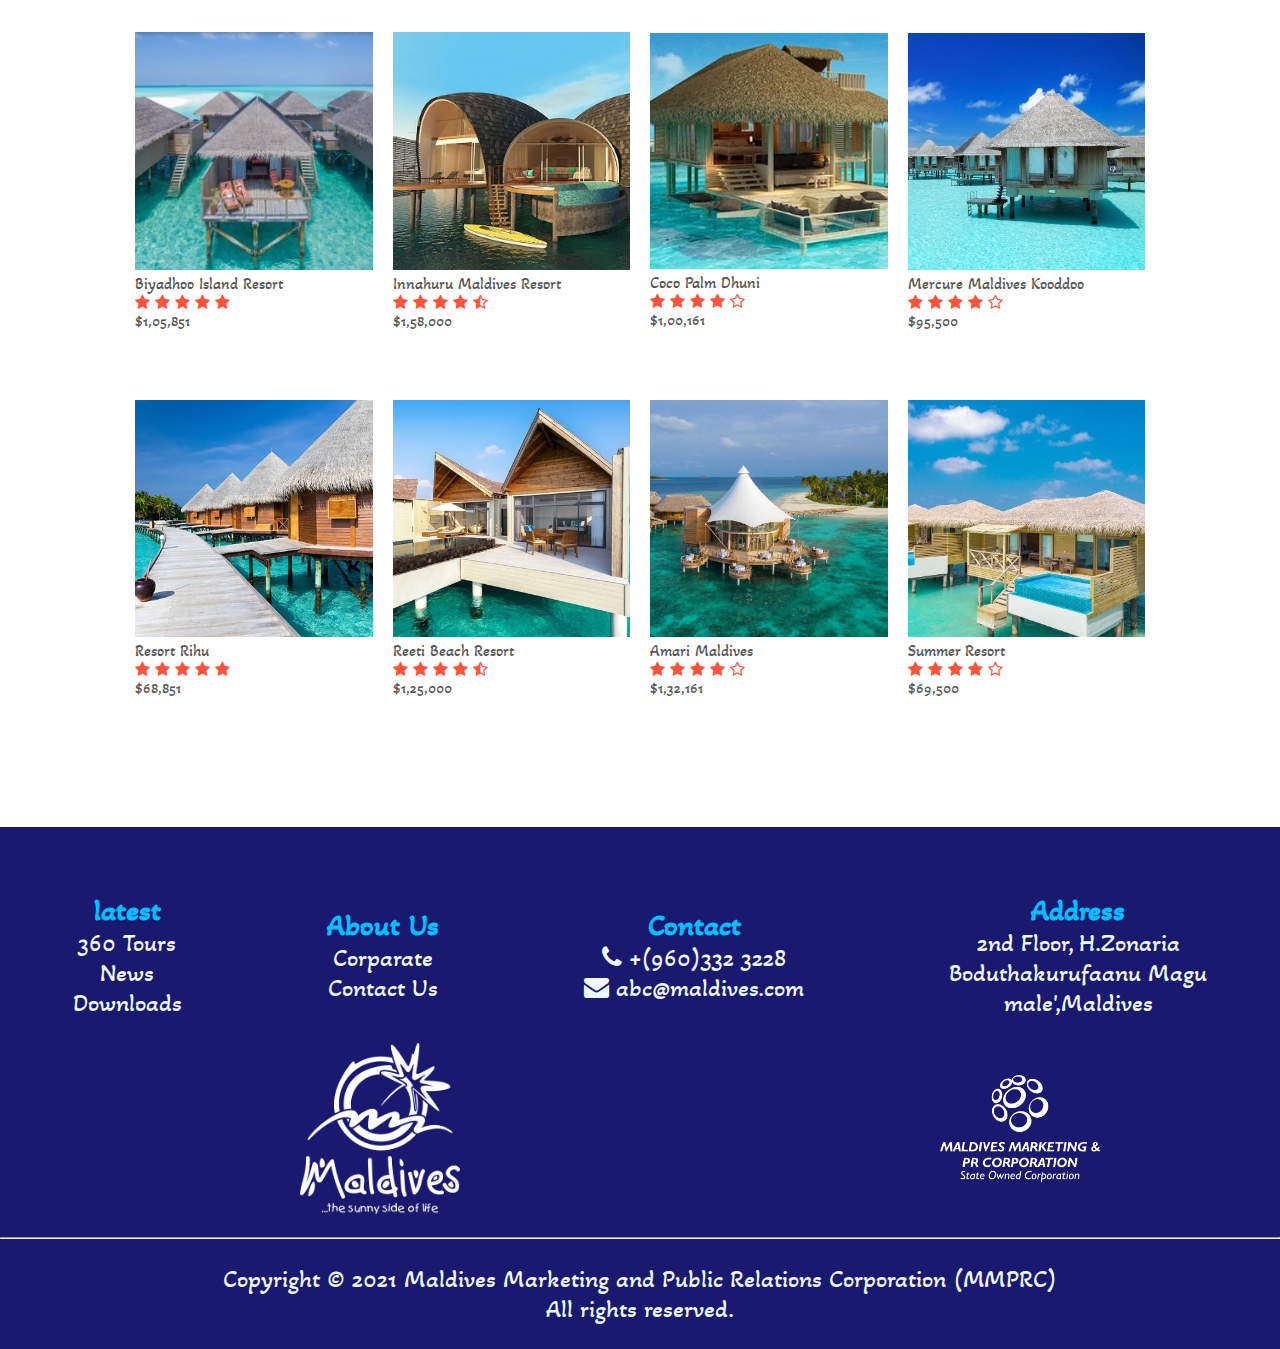
<file: plan.html>
<!DOCTYPE html>
<html lang="en">

<head>
    <meta charset="UTF-8">
    <meta name="viewport" content="width=device-width, initial-scale=1.0">
    <title>Maldives | Web Technology Project</title>
    <link rel="stylesheet" href="style.css">
    <link rel="preconnect" href="https://fonts.gstatic.com">
    <link href="https://fonts.googleapis.com/css2?family=Akaya+Telivigala&display=swap" rel="stylesheet">
    <link rel="stylesheet" href="https://stackpath.bootstrapcdn.com/font-awesome/4.7.0/css/font-awesome.min.css">
</head>

<body>
       <div class="container">
        <div class="navbar">
            <div class="logo">
                    <img src="images/mm.png" width="200px">
                
            </div>
            <nav>
                <ul id="MenuItems">
                    <li><a href="index.html">Home</a></li>
                    <li><a href="plan.html">Plan</a></li>
                    <li><a href="#">Stay</a></li>
                    <li><a href="#">Places</a></li>
                    <li><a href="#">Experiences</a></li>
                    <li><a href="#">Map</a></li>
                </ul>
            </nav>
                <img src="images/a.png" width="30px" height="30px">
                <img src="images/me.png" class="menu-icon" onclick="menutoggle()">
            </div>
        </div>
    <!---------- featured resorts --------->
    <div class="small-container">
        <select>
              <option>Recreation Resort</option>
              <option>Destination Resort</option>
              <option>Historic Resort</option>
              <option>Adults Only Resorts</option>
              <option>Forest Resorts</option>
              <option>Family Resorts</option>
          </select>
        <h2 class="title">Featured Resorts</h2>
        <div class="row">
            <div class="col-4">
                <a href="new1.html"><img src="images/n15.jpeg"></a>
                <h4>Adhaar Prestige Vadoo</h4>
                <div class="rating">
                    <i class="fa fa-star"></i>
                    <i class="fa fa-star"></i>
                    <i class="fa fa-star"></i>
                    <i class="fa fa-star"></i>
                    <i class="fa fa-star"></i>
                </div>
                <p>$1,28,851</p>
            </div>
            <div class="col-4">
                <a href="new.html"><img src="images/n8.jpeg"></a>
                <h4>Huruwalhi Island Resort</h4>
                <div class="rating">
                    <i class="fa fa-star"></i>
                    <i class="fa fa-star"></i>
                    <i class="fa fa-star"></i>
                    <i class="fa fa-star"></i>
                    <i class="fa fa-star-half-o"></i>
                </div>
                <p>$1,25,000</p>
            </div>
            <div class="col-4">
                <img src="images/n4.jpeg">
                <h4>Paradise Island Resort & Spa</h4>
                <div class="rating">
                    <i class="fa fa-star"></i>
                    <i class="fa fa-star"></i>
                    <i class="fa fa-star"></i>
                    <i class="fa fa-star"></i>
                    <i class="fa fa-star-o"></i>
                </div>
                <p>$22,161</p>
            </div>
            <div class="col-4">
                <img src="images/n9.jpeg">
                <h4>Sun Siyam Iru Veli</h4>
                <div class="rating">
                    <i class="fa fa-star"></i>
                    <i class="fa fa-star"></i>
                    <i class="fa fa-star"></i>
                    <i class="fa fa-star"></i>
                    <i class="fa fa-star-o"></i>
                </div>
                <p>$23,500</p>
            </div>
        </div>
        <h2 class="heading">Latest Resorts</h2>
        <div class="row">
            <div class="col-4">
                <img src="images/n1.jpeg">
                <h4>Adhaar Prestige Vadoo</h4>
                <div class="rating">
                    <i class="fa fa-star"></i>
                    <i class="fa fa-star"></i>
                    <i class="fa fa-star"></i>
                    <i class="fa fa-star"></i>
                    <i class="fa fa-star"></i>
                </div>
                <p>$27,851<p>
            </div>
            <div class="col-4">
                <img src="images/n3.jpeg">
                <h4>Baros Maldives</h4>
                <div class="rating">
                    <i class="fa fa-star"></i>
                    <i class="fa fa-star"></i>
                    <i class="fa fa-star"></i>
                    <i class="fa fa-star"></i>
                    <i class="fa fa-star-half-o"></i>
                </div>
                <p>$41,000</p>
            </div>
            <div class="col-4">
                <img src="images/n6.jpeg">
                <h4>The Nautilus Maldives</h4>
                <div class="rating">
                    <i class="fa fa-star"></i>
                    <i class="fa fa-star"></i>
                    <i class="fa fa-star"></i>
                    <i class="fa fa-star"></i>
                    <i class="fa fa-star-o"></i>
                </div>
                <p>$2,78,161</p>
            </div>
            <div class="col-4">
                <img src="images/n10.jpeg">
                <h4>Sun Siyam Iru Veli</h4>
                <div class="rating">
                    <i class="fa fa-star"></i>
                    <i class="fa fa-star"></i>
                    <i class="fa fa-star"></i>
                    <i class="fa fa-star"></i>
                    <i class="fa fa-star-o"></i>
                </div>
                <p>$23,500</p>
            </div>
        </div>
        <div class="row">
            <div class="col-4">
                <img src="images/n11.jpeg">
                <h4>Emerland Maldives Resort & Spa</h4>
                <div class="rating">
                    <i class="fa fa-star"></i>
                    <i class="fa fa-star"></i>
                    <i class="fa fa-star"></i>
                    <i class="fa fa-star"></i>
                    <i class="fa fa-star"></i>
                </div>
                <p>$68,851</p>
            </div>
            <div class="col-4">
                <img src="images/n12.jpeg">
                <h4>Six Senses Laamu</h4>
                <div class="rating">
                    <i class="fa fa-star"></i>
                    <i class="fa fa-star"></i>
                    <i class="fa fa-star"></i>
                    <i class="fa fa-star"></i>
                    <i class="fa fa-star-half-o"></i>
                </div>
                <p>$1,14,000</p>
            </div>
            <div class="col-4">
                <img src="images/n14.jpeg">
                <h4>LUX South Ari Atoll</h4>
                <div class="rating">
                    <i class="fa fa-star"></i>
                    <i class="fa fa-star"></i>
                    <i class="fa fa-star"></i>
                    <i class="fa fa-star"></i>
                    <i class="fa fa-star-o"></i>
                </div>
                <p>$32,161</p>
            </div>
            <div class="col-4">
                <img src="images/n26.jpg">
                <h4>Lily Beach Resort & Spa</h4>
                <div class="rating">
                    <i class="fa fa-star"></i>
                    <i class="fa fa-star"></i>
                    <i class="fa fa-star"></i>
                    <i class="fa fa-star"></i>
                    <i class="fa fa-star-o"></i>
                </div>
                <p>$69,500</p>
            </div>
        </div>
            
            <div class="row">
            <div class="col-4">
                <img src="images/z1.jpg">
                <h4>Biyadhoo Island Resort</h4>
                <div class="rating">
                    <i class="fa fa-star"></i>
                    <i class="fa fa-star"></i>
                    <i class="fa fa-star"></i>
                    <i class="fa fa-star"></i>
                    <i class="fa fa-star"></i>
                </div>
                <p>$1,05,851</p>
            </div>
            <div class="col-4">
                <img src="images/z2.jpg">
                <h4>Innahuru Maldives Resort</h4>
                <div class="rating">
                    <i class="fa fa-star"></i>
                    <i class="fa fa-star"></i>
                    <i class="fa fa-star"></i>
                    <i class="fa fa-star"></i>
                    <i class="fa fa-star-half-o"></i>
                </div>
                <p>$1,58,000</p>
            </div>
            <div class="col-4">
                <img src="images/z3.jpg">
                <h4>Coco Palm Dhuni</h4>
                <div class="rating">
                    <i class="fa fa-star"></i>
                    <i class="fa fa-star"></i>
                    <i class="fa fa-star"></i>
                    <i class="fa fa-star"></i>
                    <i class="fa fa-star-o"></i>
                </div>
                <p>$1,00,161</p>
            </div>
            <div class="col-4">
                <img src="images/z4.jpg">
                <h4>Mercure Maldives Kooddoo</h4>
                <div class="rating">
                    <i class="fa fa-star"></i>
                    <i class="fa fa-star"></i>
                    <i class="fa fa-star"></i>
                    <i class="fa fa-star"></i>
                    <i class="fa fa-star-o"></i>
                </div>
                <p>$95,500</p>
            </div>
            <div class="row">
            <div class="col-4">
                <img src="images/z5.jpg">
                <h4>Resort Rihu</h4>
                <div class="rating">
                    <i class="fa fa-star"></i>
                    <i class="fa fa-star"></i>
                    <i class="fa fa-star"></i>
                    <i class="fa fa-star"></i>
                    <i class="fa fa-star"></i>
                </div>
                <p>$68,851</p>
            </div>
            <div class="col-4">
                <img src="images/z6.jpg">
                <h4>Reeti Beach Resort</h4>
                <div class="rating">
                    <i class="fa fa-star"></i>
                    <i class="fa fa-star"></i>
                    <i class="fa fa-star"></i>
                    <i class="fa fa-star"></i>
                    <i class="fa fa-star-half-o"></i>
                </div>
                <p>$1,25,000</p>
            </div>
            <div class="col-4">
                <img src="images/z7.jpg">
                <h4>Amari Maldives</h4>
                <div class="rating">
                    <i class="fa fa-star"></i>
                    <i class="fa fa-star"></i>
                    <i class="fa fa-star"></i>
                    <i class="fa fa-star"></i>
                    <i class="fa fa-star-o"></i>
                </div>
                <p>$1,32,161</p>
            </div>
            <div class="col-4">
                <img src="images/z8.jpg">
                <h4>Summer Resort</h4>
                <div class="rating">
                    <i class="fa fa-star"></i>
                    <i class="fa fa-star"></i>
                    <i class="fa fa-star"></i>
                    <i class="fa fa-star"></i>
                    <i class="fa fa-star-o"></i>
                </div>
                <p>$69,500</p>
            </div>
            </div>
        </div>
    </div>
<!--------- footer--------->
<div class="footer">
    <div class="container">
        <div class="row">
            <div class="footer-col-1">
                <h3>latest</h3>
                <p>360 Tours<br>News<br>Downloads</p>
            </div>
            <div class="footer-col-2">
                <h3>About Us</h3>
                <p>Corparate<br>Contact Us</p>
            </div>
            <div class="footer-col-3">
                <h3>Contact</h3>
                <p><i class="fa fa-phone" aria-hidden="true"></i> +(960)332 3228<br><i class="fa fa-envelope" aria-hidden="true"></i>        abc@maldives.com</p>
            </div>
            <div class="footer-col-4">
                <h3>Address</h3>
                <p>2nd Floor, H.Zonaria <br> Boduthakurufaanu Magu <br> male',Maldives</p>
            </div>
            <div class="row">
                <div class="col-2">
                    <img src="images/f1.png">
                </div>
                 <div class="col-2">
                    <img src="images/f2.png">
                </div>
            </div>
        </div>
        <hr>
        <p class="copywright">Copyright © 2021 Maldives Marketing and Public Relations Corporation (MMPRC) <br> All rights reserved.</p>
    </div>
</div>

<!---------js for toggle menu------>
<script>
    var MenuItems = document.getElementById("MenuItems");
    
    MenuItems.style.maxHeight = "0px";
        
        function menutoggle(){
            if(MenuItems.style.maxHeight == "0px")
                {
                    MenuItems.style.maxHeight = "200px";
                }
            else
                {
                    MenuItems.style.maxHeight = "0px";
                }
        }
    
</script>
</body>
</html>
</file>
<file: style.css>
*{
    margin: 0;
    padding: 0;
    box-sizing: border-box;
}

body{
    font-family: 'Akaya Telivigala', cursive;
}

.navbar{
    display: flex;
    align-items: center;
    padding: 20px;
}

nav{
    flex: 1;
    text-align: right;
}

nav ul{
    display: inline-block;
    list-style-type: none;
}

nav ul li{
    display: inline-block;
    margin-right: 20px;
    font-size: 20px;
}

nav ul li a{
    color: black;
}

nav ul li a:hover{
    color: tomato;
    transition: 0.9s;
}

a{
    text-decoration: none;
    color: #555;  
}

p{
    color: #555;
    font-size: 25px;
}

.container{
    max-width: 1400px;
    margin: auto;
}
.row{
    display: flex;
    align-items: center;
    flex-wrap: wrap;
    justify-content: space-around;
}
.col-2{
    flex-basis: 50%;
    min-width: 300px;
    padding-top: 45px;
}
.col-2 img{
    max-width: 104%;
    margin-bottom: inherit;
    margin-bottom: -6px;
    margin-top: -60px;
}
.col-2 h1{
    font-size: 50px;
    line-height: 60px;
    margin: 25px 0;
}

.btn{
    display: inline-block;
    background: #ff523b;
    color: #fff;
    padding: 8px 30px;
    margin: 30px 0;
    border-radius: 30px;
    transition: background 0.5s;
}

.btn:hover{
     background: #563434;    
}

.header{
    background: radial-gradient(#fff,#1569C7);
}
.header row{
    margin-top: 70px;
}

.categories{
    margin: 70px 0;
}

.col-3{
   flex: 30%;
   min-width: 250px;
   margin-bottom: 30px;
}
.col-3 img{
    width: 95%;
}
.small-container{
    max-width: 1080px;
    margin: auto;
    padding-left: 25px;
    padding-right: 25px;
    padding-top: 80px;
}

.col-3 .btn{
    display: inline-block;
    background: #1569C7;
    color: #fff;
    padding: 8px 30px;
    margin: 5px 0;
    border-radius: 30px;
    transition: background 0.5s;
}

.col-3 .btn:hover{
     background: #555;
}

.col-4{
    flex-basis: 25%;
    padding: 10px;
    min-width: 200px;
    margin-bottom: 50px;
    transition: transform 0.5s;
}

.col-4 img{
    width: 100%;
}

.title{
    text-align: center;
    margin: 0 auto 80px;
    position: relative;
    line-height: 60px;
    color: black;
    padding-top: 50px;
}

.title::after{
    content: '';
    background: #ff523b;
    width: 80px;
    height: 5px;
    border-radius: 5px;
    position: absolute;
    bottom: 0;
    left: 50%;
    transform: translateX(-50%);
}

h4{
    color: #555;
    font-weight: normal;
}

.col-4 p{
    font-size: 15px;
}

.rating .fa{
    color: #ff523b;
}

.col-4:hover{
    transform: translateY(-10px)
}

.heading{
    text-align: center;
    margin: 0 auto 80px;
    position: relative;
    line-height: 60px;
    color: black;
}

.heading::after{
    content: '';
    background: #ff523b;
    width: 80px;
    height: 5px;
    border-radius: 5px;
    position: absolute;
    bottom: 0;
    left: 50%;
    transform: translateX(-50%);
}

/*-----------offer---------*/
.offer{
    padding: 30px 0;
}

.col-2 .offer-img{
    padding: 20px;
    padding-right: 100px;
}

.col-2 small{
    font-size: 20px;
}

.small-container{
    margin-top: -50px;
    margin-bottom: 70px;
}

small{
    color: #555;
}

/*-------Price Plans------*/
.price{
    text-align: center;
    margin: 0 auto 80px;
    position: relative;
    line-height: 60px;
    color: black;
}

.price::after{
    content: '';
    background: #ff523b;
    width: 80px;
    height: 5px;
    border-radius: 5px;
    position: absolute;
    bottom: 0;
    left: 50%;
    transform: translateX(-50%);
}

.single-price{
    margin: 10px auto;
    display: inline;
    float: left;
    width: 70%;
    background-color: #fff;
    transition: 0.5s;
}

.single-price:hover{
    box-shadow: 0 2px 20px #333;
}

.price-head{
    background-color: #2196f3;
    display: inline;
    float: left;
    padding: 10px 5px;
    text-align: center;
    width: 100%;
}

.price-head h2{
    color: #fff;
    font-size: 30px;
    font-weight: bold;
    margin-bottom: 5px;
    padding: 5px;
    text-transform: uppercase;
}

.price-head p{
    font-size: 25px;
    color: black;
    line-height: 30px;
}

#price span{
    font-size: 15px;
}

.price-content{
    display: inherit;
    float: left;
    width: 100%;
    padding: 0 15px;
}

.price-content ul li{
    border-bottom: 1px solid #efefef;
    padding: 15px 10px;
    list-style: none;
}

ul li:last-child{
    border: none;
}

.fa-check-circle{
    color: green;
    margin-right: 10px;
    font-size: 20px;
}

.fa-times-circle{
    color: red;
    margin-right: 10px;
    font-size: 20px;
}

.price-button{
    display: inline;
    float: left;
    padding: 15px 15px 30px;
    text-align: center;
    width: 100%;
}

.buy-btn{
    background: #2196f3;
    border-radius: 3px;
    display: inline-block;
    font-size: 18px;
    padding: 15px 50px;
    transition: 0.5s;
    background: tomato;
    color: #fff;
}

.buy-btn:hover{
    background: #563434;
}

.text-center{
    text-align: center;
}

/*-------testimonials------*/

.testinomial{
    padding-top: 100px;
}

.testinomial .col-3{
    text-align: center;
    padding: 40px 20px;
    box-shadow: 0 0 20px 0px rgba(0,0,0,0.1);
    cursor: pointer;
    transition: transform 0.5s;
}

.testinomial .col-3 img{
    width: 50px;
    margin-top: 20px;
    border-radius: 50px;
}

.testinomial .col-3:hover{
    transform: translateY(-10px);
}

.fa.fa-quote-left{
    font-size: 25px;
    color: #ff523b;
}

.fa.fa-quote-right{
    font-size: 25px;
    color: #ff523b;
}

.col-3 p{
    font-size: 12px;
    margin: 12px 0;
    color: #555;
}

.testinomial .col-3 h3{
    font-weight: 600;
    color: black;
    font-size: 16px;
}

/*------ Get in touch -------*/
#contact{
    background: #efefef;
    color: blue;
    margin-bottom: 40px;
    padding-top: 20px;
}

.new{
    text-align: center;
    margin: 0 auto 80px;
    position: relative;
    line-height: 60px;
    color: black;
    margin-bottom: 10px;
}

.new::after{
    content: '';
    background: #ff523b;
    width: 80px;
    height: 5px;
    border-radius: 5px;
    position: absolute;
    bottom: 0;
    left: 50%;
    transform: translateX(-50%);
}

.contact-form{
    padding: 15px;
    padding-top: 15px;
}

.form-group{
    padding-top: 25px;
    align-items: center;
}

.form-control{
    width: 200%;
    border-color: antiquewhite;
    transition: 0.5s;
}

.form-control:hover{
    border-color: deepskyblue;
}

.col-md-6 contact-info{
     padding: 15px;
    padding-top: 15px;
}


/*-----------Follow us on---------*/
.col-5{
   flex: 20%;
   min-width: 3px;
   margin-bottom: 30px;
    align-items: center;
    padding-left: 40px;
}
.col-5 img{
    width: 40%;
    filter: grayscale(100%);
}

.Followon{
    margin: 100px auto;
}

.col-5 img:hover{
    filter: grayscale(0);
}

/*----------- footer ---------*/
.footer{
    background:midnightblue;
    padding-top: 25px;
}

.footer .col-2{
   flex: 20%;
   min-width: 3px;
}

.footer .col-2 img{
    width: 25%;
    margin-left: 300px;
    padding-top: -50px;
}

.footer-col-1{
    text-align: center;
    padding: 40px 20px;
}

.footer-col-2{
    text-align: center;
    padding: 40px 20px;
}

.footer-col-3{
    text-align: center;
    padding: 40px 20px;
}

.footer-col-4{
    text-align: center;
    padding: 40px 20px;
}

.row h3{
    font-size: 30px;
    color: deepskyblue;
}

.footer-col-1 p{
    color: aliceblue;
}

.footer-col-2 p{
    color: aliceblue;
}

.footer-col-3 p{
    color: aliceblue;
}

.footer-col-4 p{
    color: aliceblue;
}

.copywright{
    text-align-last: center;
    color: aliceblue;
    padding-top: 25px;
    padding-bottom: 25px;
}

hr{
    margin-top: 25px;
}

.menu-icon{
    width: 28px;
    margin-left: 20px;
    display: none;
}


/*-----------Single product page---------*/
.single-product{
    margin-top: 50px;
}

.single-product .col-2{
    padding: 0;
}

.single-product .col-2{
    padding: 20px;
}

.single-product h4{
    margin: 20px 0;
    font-size: 22px;
    font-weight: bold;
}

.single-product select{
    display: block;
    padding: 10px;
    margin-top: 20px;
    border-color: tomato;
}

.single-product input{
    width: 50px;
    height: 40px;
    padding-left: 10px;
    font-size: 20px;
    margin-right: 10px;
    border: 1px solid #ff523b;
}

input:focus{
    outline: none;
}

.single-product .fa-indent{
    color: #ff523b;
    margin-left: 10px;
}


.small-container select{
    display: block;
    padding: 10px;
    margin-top: 20px;
    border-color: tomato;
}

/*------- cart itmes page -----*/

.cart-page{
    margin: 80px auto;
}

table{
    width: 100%;
    border-collapse: collapse;
}

/*------- account-page -----*/
.account-page{
   
    padding: 50px 0;
    background: radial-gradient(#fff,#1569C7);
}

.form-container{
    background: #fff;
    width: 300px;
    height: 400px;
    position: relative;
    text-align: center;
    padding: 20px 0;
    margin: auto;
    box-shadow: 0 0 20px 0px rgba(0,0,0,0.1);
    overflow: hidden;
}

.form-container span{
    font-weight: bold;
    padding: 0 10px;
    color: #555;
    cursor: pointer;
    width: 100px;
    display: inline-block;
}

.form-btn{
    display: inline-block;
}

.form-container form{
    max-width: 300px;
    padding: 0 20px;
    position: absolute;
    top: 130px;
    transition: transform 1s;
}

form input{
    width: 100%;
    height: 30px;
    margin: 10px 0;
    padding: 0 10px;
    border: 1px solid #ccc;
}

form .btn{
    width: 100%;
    border: none;
    cursor: pointer;
    margin: 10px 0;
}

form .btn:focus{
    outline: none;
}

#LoginForm{
    left: -300px;
}

#RegForm{
    left: 0;
}

form a{
    font-size: 12px;
}

#Indicator{
    width: 100px;
    border: none;
    background: #ff523b;
    height: 3px;
    margin-top: 8px;
    transform: translateX(100px);
    transition: transform 1s;
}




/*------- media quiry for menu -----*/

@media only screen and (max-width: 800px){
    nav ul{
        position: absolute;
        top: 70px;
        left: 0;
        background: #333;
        width: 100%;
        overflow: hidden;
        transition: max-height 0.5s;
    }
    nav ul li{
        display: block;
        margin-right: 50px;
        margin-top: 10px;
        margin-bottom: 10px;
    }
    nav ul li a{
        color: #fff;
    }
    .menu-icon{
        display: block;
        cursor: pointer;
    }
}
</file>
